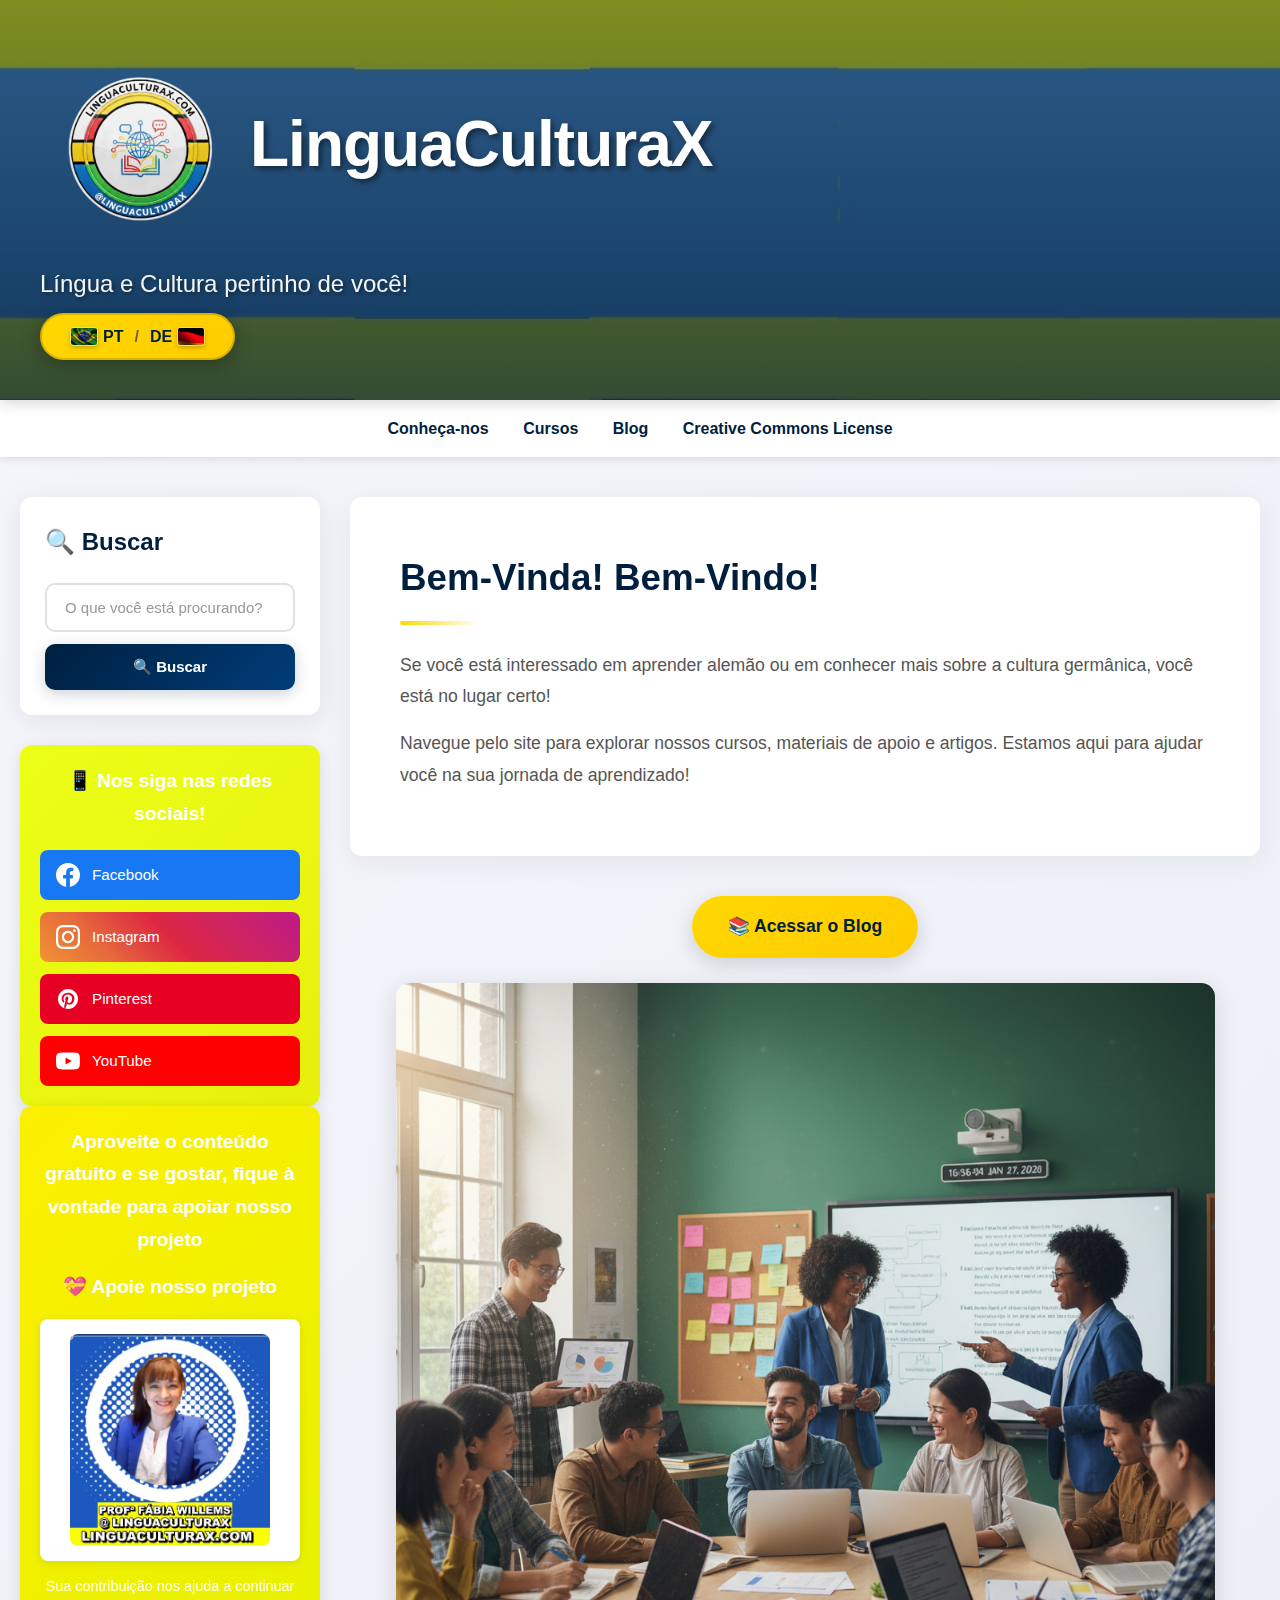
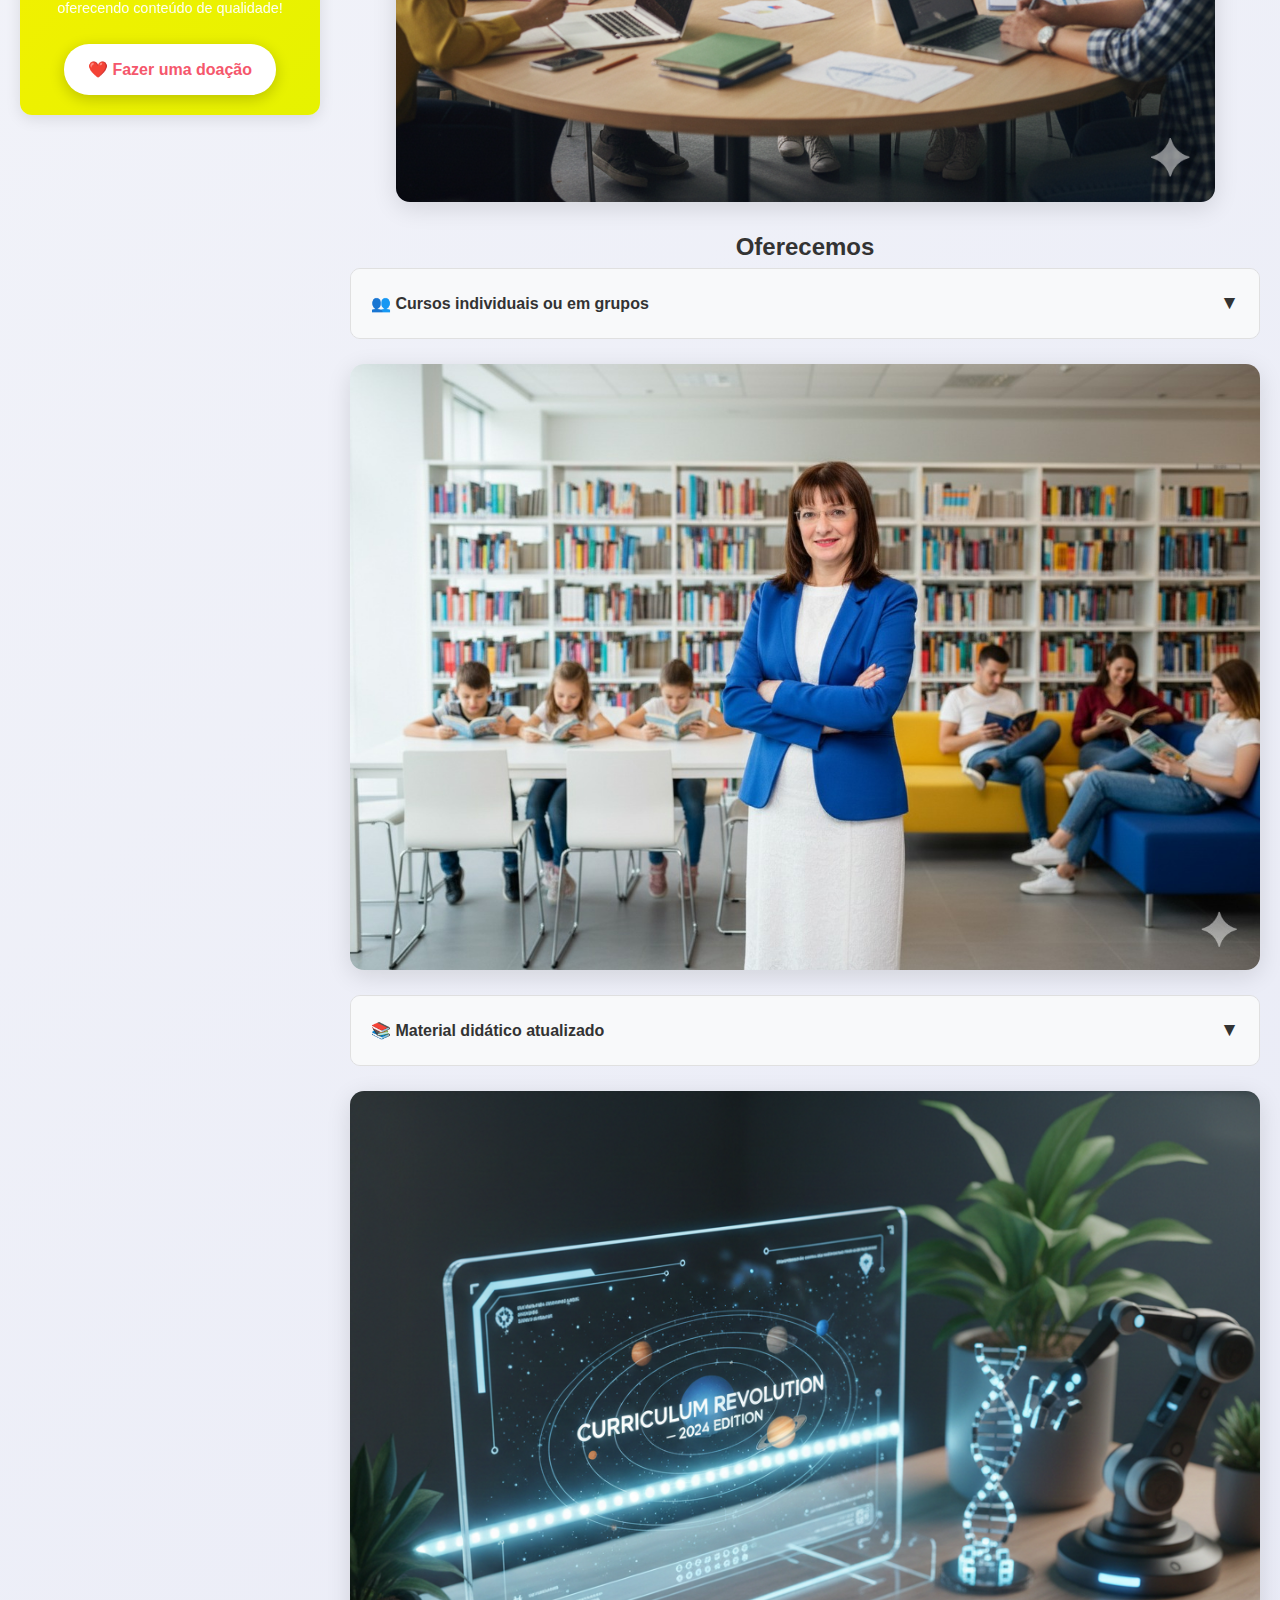
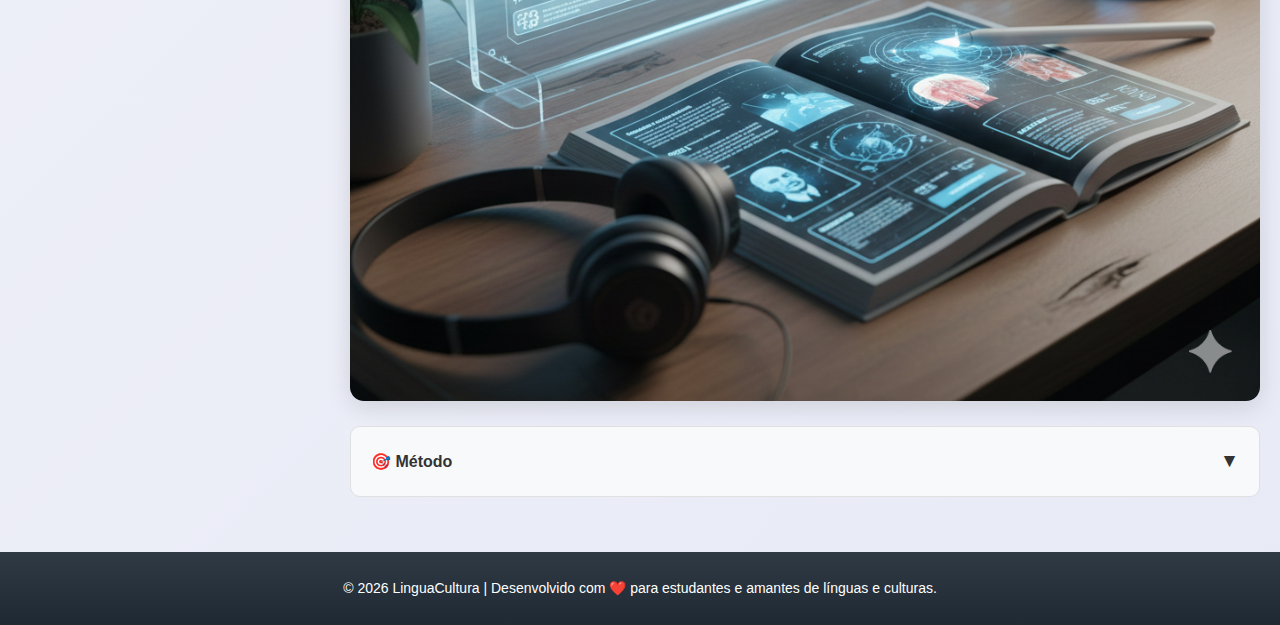
<file: index.html>
<!doctype html>
<html lang="pt-BR">
  <head>
    <meta charset="UTF-8" />
    <meta name="viewport" content="width=device-width, initial-scale=1.0" />
    <title>LinguaculturaX</title>
    <link rel="icon" href="imagens/logoslinguacultarax.ico" sizes="any" />
    <link
      rel="icon"
      href="imagens/logoslinguacultarax.ico"
      type="image/svg+xml"
    />
    <link rel="apple-touch-icon" href="imagens/logoslinguacultarax.png" />

    <link rel="stylesheet" href="style.css" />
  </head>
  <body>
    <header class="header-cover">
      <!-- Imagem de capa de fundo -->
      <img
        src="imagens/capapes.jpeg"
        alt="Pessoas aprendendo"
        class="cover-bg-image"
      />

      <!-- Overlay escuro -->
      <div class="cover-overlay"></div>

      <!-- Conteúdo do header -->
      <div class="header-content">
        <div class="header-info">
          <h1>
            <img
              src="imagens/logoslinguacultarax.png"
              alt="logo"
              style="
                width: 200px;
                height: 200px;
                vertical-align: middle;
                margin-right: 10px;
                border-radius: 100%;
              "
            />LinguaCulturaX
          </h1>
          <p>Língua e Cultura pertinho de você!</p>
        </div>

        <div class="header-buttons">
          <button class="language-toggle" onclick="toggleLanguage()">
            <div class="flag-container">
              <img
                id="flag-br"
                src="imagens/bandeira-brasil.gif"
                alt="Brasil"
                class="flag-icon"
              />
              <span id="emoji-br" class="flag-emoji">🇧🇷</span>
              <span>PT</span>
            </div>
            <span class="separator">/</span>
            <div class="flag-container">
              <span>DE</span>
              <img
                id="flag-de"
                src="imagens/bandeira-alemanha.gif"
                alt="Alemanha"
                class="flag-icon"
              />
              <span id="emoji-de" class="flag-emoji">🇩🇪</span>
            </div>
          </button>
        </div>
      </div>
    </header>

    <nav>
      <a href="perfil/perfil.html">Conheça-nos</a>
      <a href="alemao-para-lusofonos.html">Cursos</a>
      <a href="meublog/index1.html">Blog</a>
      <a href="licenca-creative-commons.html">Creative Commons License</a>
    </nav>

    <div class="content-wrapper">
      <!-- SIDEBAR DE BUSCA À ESQUERDA -->
      <aside class="sidebar-search">
        <div class="sidebar-sticky-container">
          <div class="search-sticky">
            <h3>🔍 Buscar</h3>
            <div class="search-box-container">
              <input
                type="text"
                id="searchInput"
                class="search-input"
                placeholder="O que você está procurando?"
              />
              <button
                id="searchButton"
                class="search-btn"
                onclick="performSearch()"
              >
                🔍 Buscar
              </button>
            </div>
            <div id="searchResults" class="search-results-sidebar"></div>
          </div>

          <div class="redes">
            <h3>📱 Nos siga nas redes sociais!</h3>
            <div class="social-links">
              <a
                href="https://www.facebook.com/linguaculturax/"
                target="_blank"
                class="social-btn facebook"
              >
                <svg
                  width="24"
                  height="24"
                  viewBox="0 0 24 24"
                  fill="currentColor"
                >
                  <path
                    d="M24 12.073c0-6.627-5.373-12-12-12s-12 5.373-12 12c0 5.99 4.388 10.954 10.125 11.854v-8.385H7.078v-3.47h3.047V9.43c0-3.007 1.792-4.669 4.533-4.669 1.312 0 2.686.235 2.686.235v2.953H15.83c-1.491 0-1.956.925-1.956 1.874v2.25h3.328l-.532 3.47h-2.796v8.385C19.612 23.027 24 18.062 24 12.073z"
                  />
                </svg>
                Facebook
              </a>

              <a
                href="https://www.instagram.com/linguaculturax/"
                target="_blank"
                class="social-btn instagram"
              >
                <svg
                  width="24"
                  height="24"
                  viewBox="0 0 24 24"
                  fill="currentColor"
                >
                  <path
                    d="M12 2.163c3.204 0 3.584.012 4.85.07 3.252.148 4.771 1.691 4.919 4.919.058 1.265.069 1.645.069 4.849 0 3.205-.012 3.584-.069 4.849-.149 3.225-1.664 4.771-4.919 4.919-1.266.058-1.644.07-4.85.07-3.204 0-3.584-.012-4.849-.07-3.26-.149-4.771-1.699-4.919-4.92-.058-1.265-.07-1.644-.07-4.849 0-3.204.013-3.583.07-4.849.149-3.227 1.664-4.771 4.919-4.919 1.266-.057 1.645-.069 4.849-.069zm0-2.163c-3.259 0-3.667.014-4.947.072-4.358.2-6.78 2.618-6.98 6.98-.059 1.281-.073 1.689-.073 4.948 0 3.259.014 3.668.072 4.948.2 4.358 2.618 6.78 6.98 6.98 1.281.058 1.689.072 4.948.072 3.259 0 3.668-.014 4.948-.072 4.354-.2 6.782-2.618 6.979-6.98.059-1.28.073-1.689.073-4.948 0-3.259-.014-3.667-.072-4.947-.196-4.354-2.617-6.78-6.979-6.98-1.281-.059-1.69-.073-4.949-.073zm0 5.838c-3.403 0-6.162 2.759-6.162 6.162s2.759 6.163 6.162 6.163 6.162-2.759 6.162-6.163c0-3.403-2.759-6.162-6.162-6.162zm0 10.162c-2.209 0-4-1.79-4-4 0-2.209 1.791-4 4-4s4 1.791 4 4c0 2.21-1.791 4-4 4zm6.406-11.845c-.796 0-1.441.645-1.441 1.44s.645 1.44 1.441 1.44c.795 0 1.439-.645 1.439-1.44s-.644-1.44-1.439-1.44z"
                  />
                </svg>
                Instagram
              </a>

              <a
                href="https://www.pinterest.com/linguaculturax/"
                target="_blank"
                class="social-btn pinterest"
              >
                <svg
                  width="24"
                  height="24"
                  viewBox="0 0 24 24"
                  fill="currentColor"
                  xmlns="http://www.w3.org/2000/svg"
                >
                  <path
                    d="M12 2C6.477 2 2 6.477 2 12c0 4.237 2.64 7.853 6.366 9.313-.088-.79-.167-2.005.035-2.867.183-.785 1.176-4.996 1.176-4.996s-.3-.6-.3-1.486c0-1.392.807-2.432 1.812-2.432.855 0 1.268.642 1.268 1.41 0 .86-.548 2.145-.83 3.335-.236.996.5 1.808 1.48 1.808 1.776 0 3.14-1.872 3.14-4.574 0-2.39-1.718-4.062-4.17-4.062-2.84 0-4.508 2.13-4.508 4.33 0 .858.33 1.778.743 2.278a.3.3 0 0 1 .07.287c-.077.315-.25.995-.283 1.135-.044.184-.145.224-.335.135-1.252-.582-2.034-2.41-2.034-3.876 0-3.156 2.293-6.054 6.61-6.054 3.47 0 6.166 2.472 6.166 5.78 0 3.447-2.17 6.22-5.183 6.22-1.012 0-1.964-.525-2.288-1.145l-.622 2.37c-.225.868-.834 1.958-1.243 2.624.938.29 1.93.447 2.964.447 5.523 0 10-4.477 10-10S17.523 2 12 2z"
                  />
                </svg>
                Pinterest
              </a>

              <a
                href="https://www.youtube.com/@linguaculturax"
                target="_blank"
                class="social-btn youtube"
              >
                <svg
                  width="24"
                  height="24"
                  viewBox="0 0 24 24"
                  fill="currentColor"
                >
                  <path
                    d="M23.498 6.186a3.016 3.016 0 0 0-2.122-2.136C19.505 3.545 12 3.545 12 3.545s-7.505 0-9.377.505A3.017 3.017 0 0 0 .502 6.186C0 8.07 0 12 0 12s0 3.93.502 5.814a3.016 3.016 0 0 0 2.122 2.136c1.871.505 9.376.505 9.376.505s7.505 0 9.377-.505a3.015 3.015 0 0 0 2.122-2.136C24 15.93 24 12 24 12s0-3.93-.502-5.814zM9.545 15.568V8.432L15.818 12l-6.273 3.568z"
                  />
                </svg>
                YouTube
              </a>
            </div>
          </div>

          <div class="doacoes">
            <h3>
              Aproveite o conteúdo gratuito e se gostar, fique à vontade para
              apoiar nosso projeto
            </h3>
            <h3>💝 Apoie nosso projeto</h3>
            <div class="donation-image">
              <img src="imagens/donation1.jpeg" alt="QR Code para doação" />
            </div>
            <p>
              Sua contribuição nos ajuda a continuar oferecendo conteúdo de
              qualidade!
            </p>
            <a
              href="pagina-de-doacoes.html"
              class="donation-btn"
              target="_blank"
            >
              ❤️ Fazer uma doação
            </a>
          </div>
        </div>
      </aside>

      <!-- CONTEÚDO PRINCIPAL -->
      <main class="main-content">
        <section id="boasvindas">
          <h2>Bem-Vinda! Bem-Vindo!</h2>
          <p>
            Se você está interessado em aprender alemão ou em conhecer mais
            sobre a cultura germânica, você está no lugar certo!
          </p>
          <p>
            Navegue pelo site para explorar nossos cursos, materiais de apoio e
            artigos. Estamos aqui para ajudar você na sua jornada de
            aprendizado!
          </p>
        </section>

        <div class="cta-blog">
  <a href="meublog/index1.html" class="btn-blog">
    📚 Acessar o Blog
  </a>
</div>

        <img src="imagens/peoplelear.png" alt=""> 

          <div class="metodo">
            <h2>Oferecemos</h2>
            <ul class="expandable-list">
              <li class="expandable-item">
                <div class="expandable-header" onclick="toggleExpand(this)">
                  <span>👥 Cursos individuais ou em grupos</span>
                  <span class="expandable-icon">▼</span>
                </div>
                <div class="expandable-content">
                  <p>
                    Oferecemos flexibilidade total no formato de aprendizado.
                    Nossos cursos individuais proporcionam atenção
                    personalizada, permitindo que você avance no seu próprio
                    ritmo e foque nas suas necessidades específicas. Já os
                    cursos em grupo promovem interação social, troca de
                    experiências e prática conversacional com outros estudantes,
                    criando um ambiente dinâmico e motivador para o aprendizado.
                  </p>
                </div>
              </li>
               <img
              src="imagens/perfilfabiawillems.jpeg"
              alt="O que oferecemos"
              class="metodo-img"
             />
              <li class="expandable-item">
                <div class="expandable-header" onclick="toggleExpand(this)">
                  <span>📚 Material didático atualizado</span>
                  <span class="expandable-icon">▼</span>
                </div>
                <div class="expandable-content">
                  <p>
                    Trabalhamos com materiais didáticos modernos e
                    constantemente atualizados, que refletem o alemão
                    contemporâneo e as situações reais de comunicação. Nossos
                    recursos incluem livros-texto de editoras renomadas,
                    materiais audiovisuais autênticos, plataformas digitais
                    interativas e conteúdos culturais atuais, garantindo que
                    você aprenda um alemão relevante e aplicável ao mundo de
                    hoje.
                  </p>
                </div>
              </li>
              <img src="imagens/materialdidatico.png" alt="" srcset="">
              <li class="expandable-item">
                <div class="expandable-header" onclick="toggleExpand(this)">
                  <span>🎯 Método</span>
                  <span class="expandable-icon">▼</span>
                </div>
                <div class="expandable-content">
                  <p>
                    Nossa metodologia combina abordagens comunicativas e
                    práticas, focando no uso real do idioma desde as primeiras
                    aulas. Integramos as quatro habilidades linguísticas (falar,
                    ouvir, ler e escrever) de forma equilibrada, utilizando
                    técnicas modernas de ensino que promovem a autonomia do
                    aluno. Incorporamos também elementos culturais e situações
                    cotidianas para tornar o aprendizado mais significativo e
                    efetivo.
                  </p>
                </div>
              </li>
            </ul>
          </div>
        </section>
      </main>
    </div>

    <footer class="site-footer">
      <div class="footer-inner">
        © 2026 LinguaCultura | Desenvolvido com ❤️ para estudantes e amantes de
        línguas e culturas.
      </div>
    </footer>

    <script src="script.js"></script>
  </body>
</html>
</file>
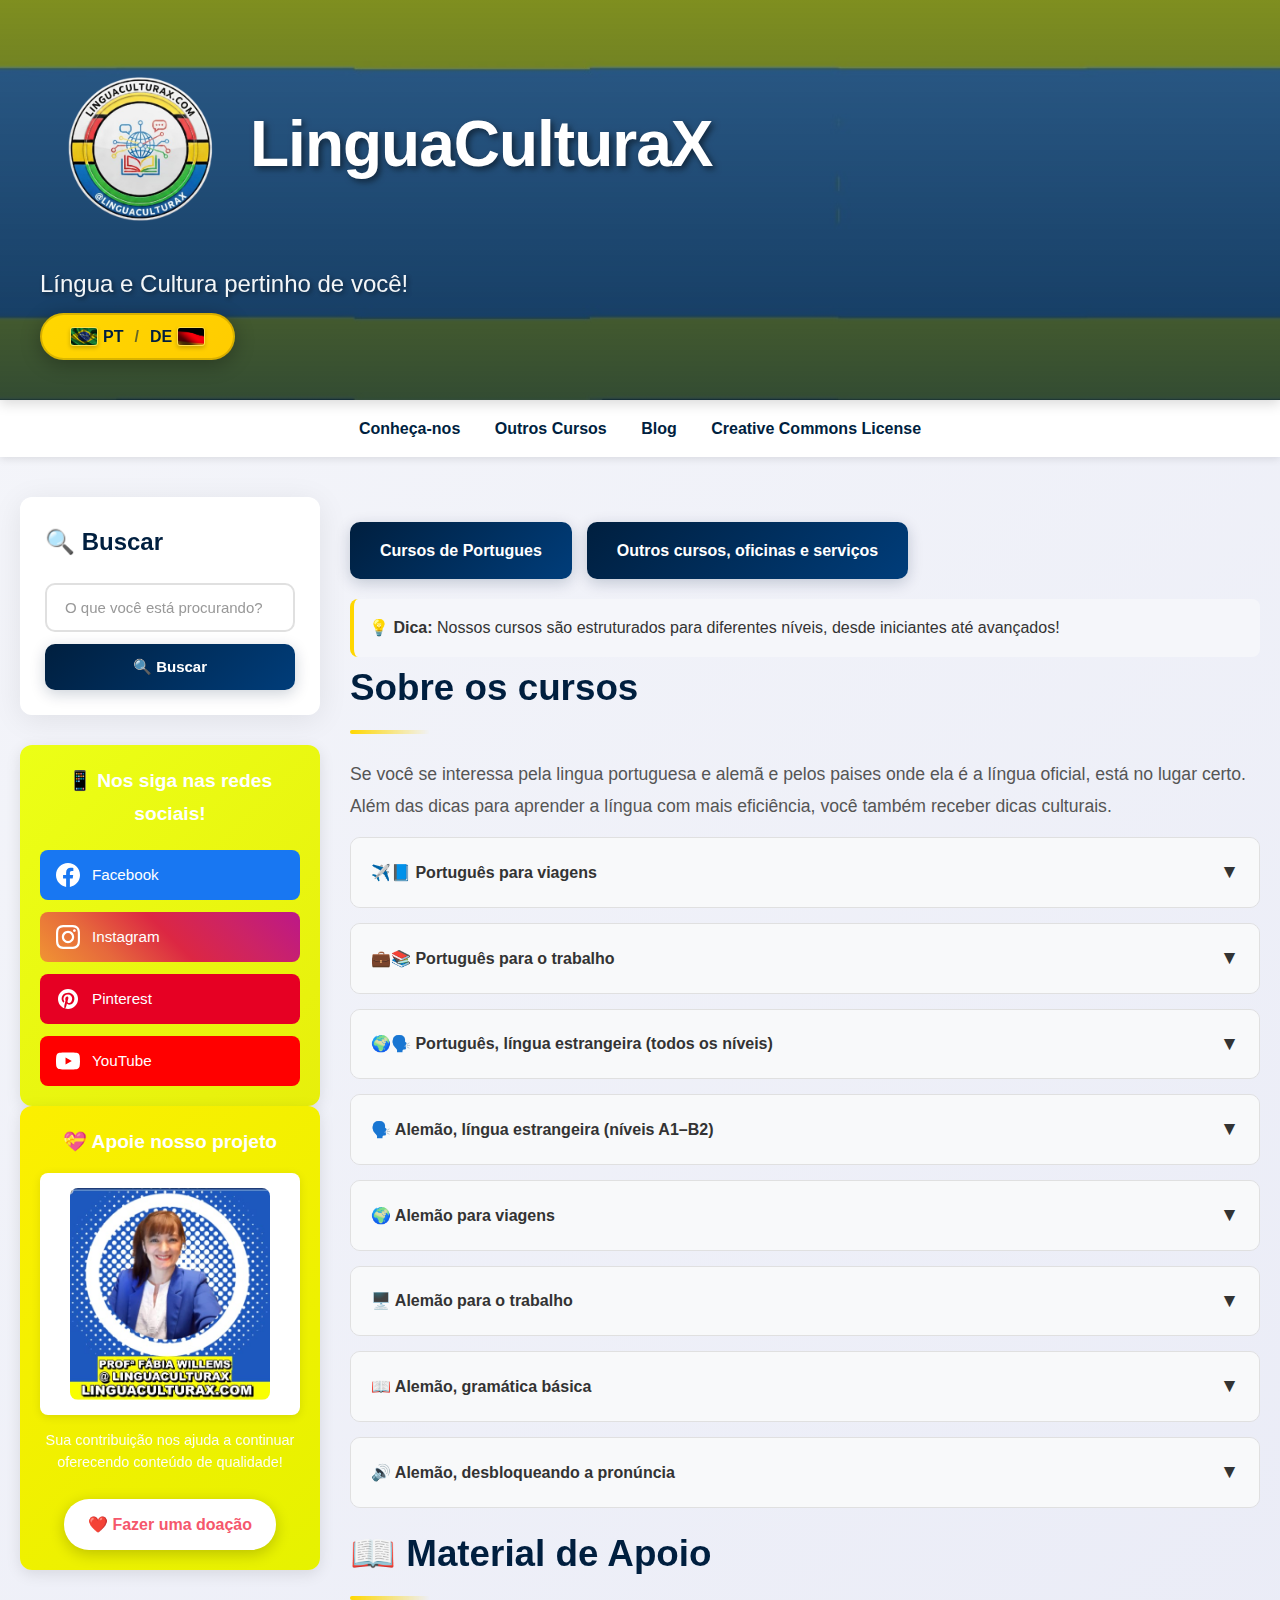
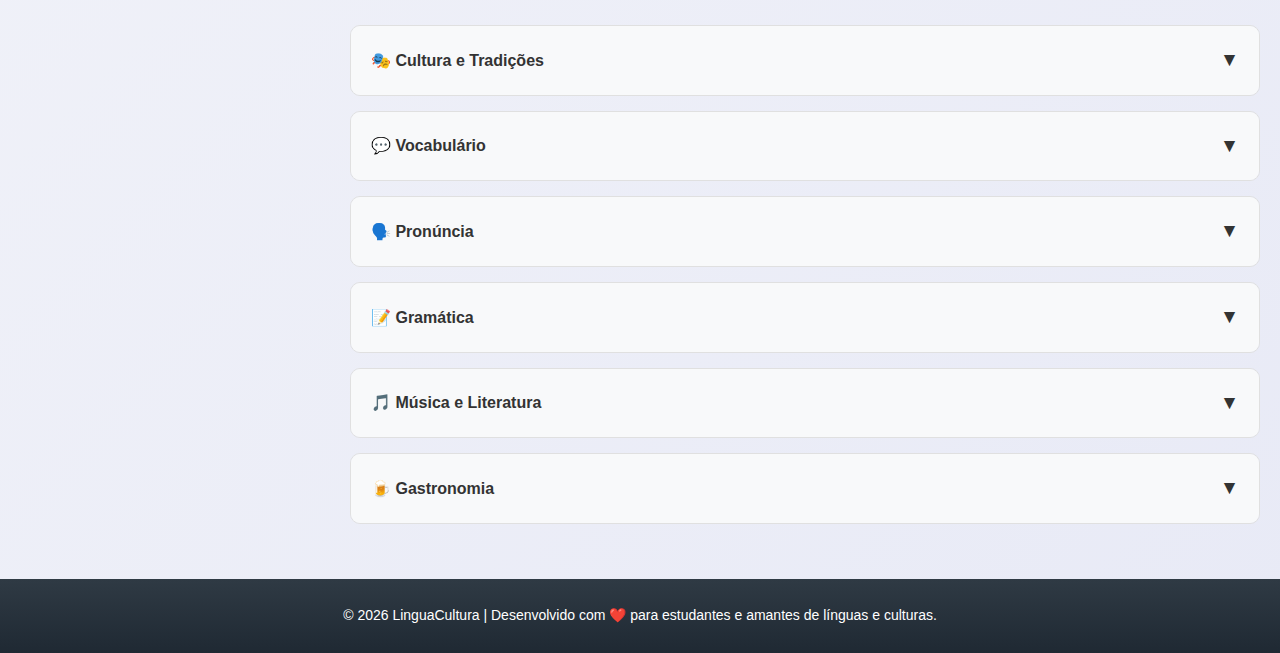
<file: alemao-para-lusofonos.html>
<!doctype html>
<html lang="pt-BR">
  <head>
    <meta charset="UTF-8" />
    <meta name="viewport" content="width=device-width, initial-scale=1.0" />
    <title>LinguaculturaX</title>
    <link rel="icon" href="imagens/logoslinguacultarax.ico" sizes="any">
    <link rel="icon" href="imagens/logoslinguacultarax.ico" type="image/svg+xml">
    <link rel="apple-touch-icon" href="imagens/logoslinguacultarax.png">
    <link rel="stylesheet" href="style.css" />
  </head>
  <body>
    <header class="header-cover">
      <!-- Imagem de capa de fundo -->
      <img
        src="imagens/capapes.jpeg"
        alt="Pessoas aprendendo"
        class="cover-bg-image"
      />

      <!-- Overlay escuro -->
      <div class="cover-overlay"></div>

      <!-- Conteúdo do header -->
      <div class="header-content">
        <div class="header-info">
          <h1>
            <img
              src="imagens/logoslinguacultarax.png"
              alt="logo"
              style="
                width: 200px;
                height: 200px;
                vertical-align: middle;
                margin-right: 10px;
                border-radius: 100%;
              "
            />LinguaCulturaX
          </h1>
          <p>Língua e Cultura pertinho de você!</p>
        </div>

        <div class="header-buttons">
          <button class="language-toggle" onclick="toggleLanguage()">
            <div class="flag-container">
              <img
                id="flag-br"
                src="imagens/bandeira-brasil.gif"
                alt="Brasil"
                class="flag-icon"
              />
              <span id="emoji-br" class="flag-emoji">🇧🇷</span>
              <span>PT</span>
            </div>
            <span class="separator">/</span>
            <div class="flag-container">
              <span>DE</span>
              <img
                id="flag-de"
                src="imagens/bandeira-alemanha.gif"
                alt="Alemanha"
                class="flag-icon"
              />
              <span id="emoji-de" class="flag-emoji">🇩🇪</span>
            </div>
          </button>
        </div>
      </div>
    </header>

    <nav>
      <a href="perfil/perfil.html">Conheça-nos</a>
      <a href="outroscursos.html">Outros Cursos</a>
      <a href="meublog/index1.html">Blog</a>
      <a href="licenca-creative-commons.html">Creative Commons License</a>
    </nav>

    <div class="content-wrapper">
      <!-- SIDEBAR DE BUSCA À ESQUERDA -->
      <aside class="sidebar-search">
        <div class="sidebar-sticky-container">
          <div class="search-sticky">
            <h3>🔍 Buscar</h3>
            <div class="search-box-container">
              <input
                type="text"
                id="searchInput"
                class="search-input"
                placeholder="O que você está procurando?"
              />
              <button
                id="searchButton"
                class="search-btn"
                onclick="performSearch()"
              >
                🔍 Buscar
              </button>
            </div>
            <div id="searchResults" class="search-results-sidebar"></div>
          </div>

          <div class="redes">
            <h3>📱 Nos siga nas redes sociais!</h3>
             <div class="social-links">
              <a
                href="https://www.facebook.com/linguaculturax/"
                target="_blank"
                class="social-btn facebook"
              >
                <svg
                  width="24"
                  height="24"
                  viewBox="0 0 24 24"
                  fill="currentColor"
                >
                  <path
                    d="M24 12.073c0-6.627-5.373-12-12-12s-12 5.373-12 12c0 5.99 4.388 10.954 10.125 11.854v-8.385H7.078v-3.47h3.047V9.43c0-3.007 1.792-4.669 4.533-4.669 1.312 0 2.686.235 2.686.235v2.953H15.83c-1.491 0-1.956.925-1.956 1.874v2.25h3.328l-.532 3.47h-2.796v8.385C19.612 23.027 24 18.062 24 12.073z"
                  />
                </svg>
                Facebook
              </a>

              <a
                href="https://www.instagram.com/linguaculturax/"
                target="_blank"
                class="social-btn instagram"
              >
                <svg
                  width="24"
                  height="24"
                  viewBox="0 0 24 24"
                  fill="currentColor"
                >
                  <path
                    d="M12 2.163c3.204 0 3.584.012 4.85.07 3.252.148 4.771 1.691 4.919 4.919.058 1.265.069 1.645.069 4.849 0 3.205-.012 3.584-.069 4.849-.149 3.225-1.664 4.771-4.919 4.919-1.266.058-1.644.07-4.85.07-3.204 0-3.584-.012-4.849-.07-3.26-.149-4.771-1.699-4.919-4.92-.058-1.265-.07-1.644-.07-4.849 0-3.204.013-3.583.07-4.849.149-3.227 1.664-4.771 4.919-4.919 1.266-.057 1.645-.069 4.849-.069zm0-2.163c-3.259 0-3.667.014-4.947.072-4.358.2-6.78 2.618-6.98 6.98-.059 1.281-.073 1.689-.073 4.948 0 3.259.014 3.668.072 4.948.2 4.358 2.618 6.78 6.98 6.98 1.281.058 1.689.072 4.948.072 3.259 0 3.668-.014 4.948-.072 4.354-.2 6.782-2.618 6.979-6.98.059-1.28.073-1.689.073-4.948 0-3.259-.014-3.667-.072-4.947-.196-4.354-2.617-6.78-6.979-6.98-1.281-.059-1.69-.073-4.949-.073zm0 5.838c-3.403 0-6.162 2.759-6.162 6.162s2.759 6.163 6.162 6.163 6.162-2.759 6.162-6.163c0-3.403-2.759-6.162-6.162-6.162zm0 10.162c-2.209 0-4-1.79-4-4 0-2.209 1.791-4 4-4s4 1.791 4 4c0 2.21-1.791 4-4 4zm6.406-11.845c-.796 0-1.441.645-1.441 1.44s.645 1.44 1.441 1.44c.795 0 1.439-.645 1.439-1.44s-.644-1.44-1.439-1.44z"
                  />
                </svg>
                Instagram
              </a>

              <a
                href="https://www.pinterest.com/linguaculturax/"
                target="_blank"
                class="social-btn pinterest"
              >
                <svg
                  width="24"
                  height="24"
                  viewBox="0 0 24 24"
                  fill="currentColor"
                  xmlns="http://www.w3.org/2000/svg"
                >
                  <path
                    d="M12 2C6.477 2 2 6.477 2 12c0 4.237 2.64 7.853 6.366 9.313-.088-.79-.167-2.005.035-2.867.183-.785 1.176-4.996 1.176-4.996s-.3-.6-.3-1.486c0-1.392.807-2.432 1.812-2.432.855 0 1.268.642 1.268 1.41 0 .86-.548 2.145-.83 3.335-.236.996.5 1.808 1.48 1.808 1.776 0 3.14-1.872 3.14-4.574 0-2.39-1.718-4.062-4.17-4.062-2.84 0-4.508 2.13-4.508 4.33 0 .858.33 1.778.743 2.278a.3.3 0 0 1 .07.287c-.077.315-.25.995-.283 1.135-.044.184-.145.224-.335.135-1.252-.582-2.034-2.41-2.034-3.876 0-3.156 2.293-6.054 6.61-6.054 3.47 0 6.166 2.472 6.166 5.78 0 3.447-2.17 6.22-5.183 6.22-1.012 0-1.964-.525-2.288-1.145l-.622 2.37c-.225.868-.834 1.958-1.243 2.624.938.29 1.93.447 2.964.447 5.523 0 10-4.477 10-10S17.523 2 12 2z"
                  />
                </svg>
                Pinterest
              </a>

              <a
                href="https://www.youtube.com/@linguaculturax"
                target="_blank"
                class="social-btn youtube"
              >
                <svg
                  width="24"
                  height="24"
                  viewBox="0 0 24 24"
                  fill="currentColor"
                >
                  <path
                    d="M23.498 6.186a3.016 3.016 0 0 0-2.122-2.136C19.505 3.545 12 3.545 12 3.545s-7.505 0-9.377.505A3.017 3.017 0 0 0 .502 6.186C0 8.07 0 12 0 12s0 3.93.502 5.814a3.016 3.016 0 0 0 2.122 2.136c1.871.505 9.376.505 9.376.505s7.505 0 9.377-.505a3.015 3.015 0 0 0 2.122-2.136C24 15.93 24 12 24 12s0-3.93-.502-5.814zM9.545 15.568V8.432L15.818 12l-6.273 3.568z"
                  />
                </svg>
                YouTube
              </a>
            </div>
          </div>


          <div class="doacoes">
            <h3>💝 Apoie nosso projeto</h3>
            <div class="donation-image">
              <img src="imagens/donation1.jpeg" alt="QR Code para doação" />
            </div>
            <p>
              Sua contribuição nos ajuda a continuar oferecendo conteúdo de
              qualidade!
            </p>
            <a
              href="pagina-de-doacoes.html"
              class="donation-btn"
              target="_blank"
            >
              ❤️ Fazer uma doação
            </a>
          </div>
        </div>
      </aside>
    
    
      <main>
     <div class="botoes-cursos">
            <a href="alemao-para-lusofonos.html" class="btn-curso"
              >Cursos de Portugues</a
            >
            <a href="outroscursos.html" class="btn-curso">Outros cursos, oficinas e serviços</a>
          </div>

          <p class="dica-box">
            <strong>💡 Dica:</strong> Nossos cursos são estruturados para
            diferentes níveis, desde iniciantes até avançados!
          </p>    

       
<section id="conteudo">
  <h2>Sobre os cursos</h2>

          <p>
          Se você se interessa pela lingua portuguesa e alemã e pelos paises
          onde ela é a língua oficial, está no lugar certo. Além das dicas para
          aprender a língua com mais eficiência, você também receber dicas
          culturais.
        </p>

  <ul class="expandable-list">

    <li class="expandable-item">
      <div class="expandable-header" onclick="toggleExpand(this)">
        <span>✈️📘 Português para viagens</span>
        <span class="expandable-icon">▼</span>
      </div>
      <div class="expandable-content">
        <p>
          Curso focado em situações práticas de viagem, turismo e comunicação
          básica em países lusófonos.
        </p>
      </div>
    </li>

    <li class="expandable-item">
      <div class="expandable-header" onclick="toggleExpand(this)">
        <span>💼📚 Português para o trabalho</span>
        <span class="expandable-icon">▼</span>
      </div>
      <div class="expandable-content">
        <p>
          Português aplicado ao ambiente profissional, com foco em escrita,
          vocabulário técnico e comunicação formal.
        </p>
      </div>
    </li>

    <li class="expandable-item">
      <div class="expandable-header" onclick="toggleExpand(this)">
        <span>🌍🗣️ Português, língua estrangeira (todos os níveis)</span>
        <span class="expandable-icon">▼</span>
      </div>
      <div class="expandable-content">
        <p>
          Curso completo de Português como língua estrangeira, do iniciante ao
          avançado, integrando cultura e comunicação.
        </p>
      </div>
    </li>

    <li class="expandable-item">
      <div class="expandable-header" onclick="toggleExpand(this)">
        <span>🗣️ Alemão, língua estrangeira (níveis A1–B2)</span>
        <span class="expandable-icon">▼</span>
      </div>
      <div class="expandable-content">
        <p>
          Curso estruturado de alemão como língua estrangeira, do nível A1 ao
          B2, com foco em uso real do idioma.
        </p>
      </div>
    </li>

    <li class="expandable-item">
      <div class="expandable-header" onclick="toggleExpand(this)">
        <span>🌍 Alemão para viagens</span>
        <span class="expandable-icon">▼</span>
      </div>
      <div class="expandable-content">
        <p>
          Alemão essencial para viagens, intercâmbio e situações cotidianas em
          países de língua alemã.
        </p>
      </div>
    </li>

    <li class="expandable-item">
      <div class="expandable-header" onclick="toggleExpand(this)">
        <span>🖥️ Alemão para o trabalho</span>
        <span class="expandable-icon">▼</span>
      </div>
      <div class="expandable-content">
        <p>
          Vocabulário e comunicação em alemão voltados ao ambiente corporativo e
          profissional.
        </p>
      </div>
    </li>

    <li class="expandable-item">
      <div class="expandable-header" onclick="toggleExpand(this)">
        <span>📖 Alemão, gramática básica</span>
        <span class="expandable-icon">▼</span>
      </div>
      <div class="expandable-content">
        <p>
          Introdução clara e objetiva à gramática alemã, ideal para iniciantes
          e revisão de base.
        </p>
      </div>
    </li>

    <li class="expandable-item">
      <div class="expandable-header" onclick="toggleExpand(this)">
        <span>🔊 Alemão, desbloqueando a pronúncia</span>
        <span class="expandable-icon">▼</span>
      </div>
      <div class="expandable-content">
        <p>
          Treinamento focado nos sons do alemão, entonação e confiança na fala.
        </p>
      </div>
    </li>

  </ul>
</section>

      
<div class="cta-inscricao">

          
        </div>
      </section>
      <section id="conteudo">
          <h2>📖 Material de Apoio</h2>
          <ul class="expandable-list">
            <li class="expandable-item">
              <div class="expandable-header" onclick="toggleExpand(this)">
                <span>🎭 Cultura e Tradições</span>
                <span class="expandable-icon">▼</span>
              </div>
              <div class="expandable-content">
                <p>
                  Explore a riqueza da cultura germânica através de materiais
                  sobre festivais tradicionais como Oktoberfest e mercados de
                  Natal, costumes regionais, história e sociedade dos países de
                  língua alemã. Compreender a cultura é fundamental para dominar
                  verdadeiramente o idioma e se comunicar de forma autêntica.
                </p>
              </div>
            </li>
            <li class="expandable-item">
              <div class="expandable-header" onclick="toggleExpand(this)">
                <span>💬 Vocabulário</span>
                <span class="expandable-icon">▼</span>
              </div>
              <div class="expandable-content">
                <p>
                  Amplie seu repertório lexical com listas temáticas, expressões
                  idiomáticas, vocabulário específico para diferentes contextos
                  profissionais e do dia a dia. Nossos materiais incluem
                  exercícios práticos, flashcards e atividades interativas para
                  facilitar a memorização e o uso adequado das palavras em
                  situações reais de comunicação.
                </p>
              </div>
            </li>
            <li class="expandable-item">
              <div class="expandable-header" onclick="toggleExpand(this)">
                <span>🗣️ Pronúncia</span>
                <span class="expandable-icon">▼</span>
              </div>
              <div class="expandable-content">
                <p>
                  Aperfeiçoe sua pronúncia com guias fonéticos, exercícios de
                  sons específicos do alemão (como ä, ö, ü, ch), áudios de
                  falantes nativos e técnicas para melhorar a entonação e o
                  ritmo da fala. Uma boa pronúncia é essencial para ser
                  compreendido e ganhar confiança na comunicação oral.
                </p>
              </div>
            </li>
            <li class="expandable-item">
              <div class="expandable-header" onclick="toggleExpand(this)">
                <span>📝 Gramática</span>
                <span class="expandable-icon">▼</span>
              </div>
              <div class="expandable-content">
                <p>
                  Domine as estruturas gramaticais do alemão com explicações
                  claras e objetivas sobre casos (Nominativ, Akkusativ, Dativ,
                  Genitiv), conjugações verbais, ordem das palavras, declinações
                  e muito mais. Nossos materiais apresentam a gramática de forma
                  progressiva e contextualizada, com exemplos práticos e
                  exercícios que facilitam a compreensão e aplicação das regras.
                </p>
              </div>
            </li>
            <li class="expandable-item">
              <div class="expandable-header" onclick="toggleExpand(this)">
                <span>🎵 Música e Literatura</span>
                <span class="expandable-icon">▼</span>
              </div>
              <div class="expandable-content">
                <p>
                  Mergulhe na arte e expressão cultural alemã através de músicas
                  contemporâneas e clássicas, poesias, contos e excertos
                  literários. Estes materiais não apenas enriquecem seu
                  vocabulário e compreensão cultural, mas também tornam o
                  aprendizado mais prazeroso e inspirador, conectando você com a
                  alma do idioma.
                </p>
              </div>
            </li>
            <li class="expandable-item">
              <div class="expandable-header" onclick="toggleExpand(this)">
                <span>🍺 Gastronomia</span>
                <span class="expandable-icon">▼</span>
              </div>
              <div class="expandable-content">
                <p>
                  Descubra a deliciosa culinária alemã com materiais sobre
                  pratos típicos, receitas tradicionais, vocabulário
                  gastronômico e costumes à mesa. Aprenda a pedir comida em
                  restaurantes, entender menus e cardápios, e conheça as
                  especialidades regionais dos países de língua alemã, desde o
                  Schnitzel austríaco até as salsichas bávaras e os doces
                  suíços.
                </p>
              </div>
            </li>
          </ul>
        </section>
      </main>
    </div>
    </main>
    <footer class="site-footer">
      <div class="footer-inner">
        © 2026 LinguaCultura | Desenvolvido com ❤️ para estudantes e amantes de
        línguas e culturas.
      </div>
    </footer>
    <script src="script.js"></script>
  </body>
</html>
</file>
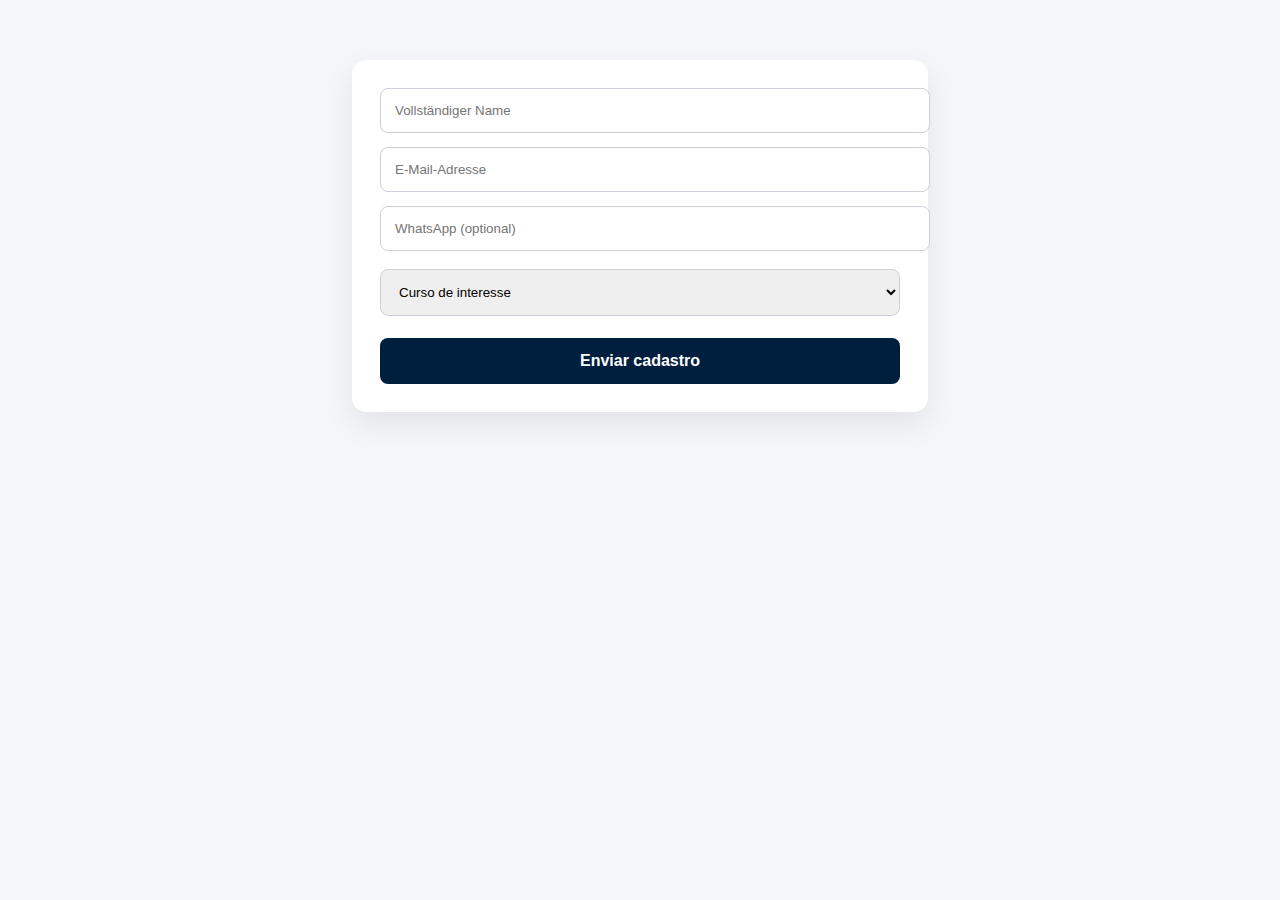
<file: inscricao.html>
<!doctype html>
<html lang="pt-BR">
  <head>
    <meta charset="UTF-8" />
    <title>Formulário de Cadastro</title>
  </head>

  <body style="background: #f5f6fa">
    <form
      action="https://script.google.com/macros/s/AKfycbw9dLxA_rNxCJHLSTh8eQvMamTmsQmNmhWsoUi7-3BarQ7-KnAt2tjVo1aSAi5qRksG/exec"
      method="POST"
      style="
        max-width: 520px;
        margin: 60px auto;
        padding: 28px;
        background: #fff;
        border-radius: 14px;
        box-shadow: 0 12px 32px rgba(0, 0, 0, 0.08);
        font-family: &quot;Segoe UI&quot;, Inter, Arial, sans-serif;
      "
    >
      <input
        name="nome"
        placeholder="Vollständiger Name"
        required
        style="
          width: 100%;
          padding: 14px;
          margin-bottom: 14px;
          border-radius: 8px;
          border: 1px solid #ccd1d9;
        "
      />

      <input
        type="email"
        name="email"
        placeholder="E-Mail-Adresse"
        required
        style="
          width: 100%;
          padding: 14px;
          margin-bottom: 14px;
          border-radius: 8px;
          border: 1px solid #ccd1d9;
        "
      />

      <input
        name="whatsapp"
        placeholder="WhatsApp (optional)"
        style="
          width: 100%;
          padding: 14px;
          margin-bottom: 18px;
          border-radius: 8px;
          border: 1px solid #ccd1d9;
        "
      />

      <select
        name="curso"
        required
        style="
          width: 100%;
          padding: 14px;
          margin-bottom: 22px;
          border-radius: 8px;
          border: 1px solid #ccd1d9;
        "
      >
        <option value="">Curso de interesse</option>
        <option>Alemão para Brasileiros e Portugueses</option>
        <option>Português para Alemães</option>
      </select>

      <button
        type="submit"
        style="
          width: 100%;
          padding: 14px;
          background: #001f3f;
          color: #fff;
          border: none;
          border-radius: 8px;
          font-size: 16px;
          font-weight: 600;
          cursor: pointer;
        "
      >
        Enviar cadastro
      </button>
    </form>
  </body>
</html>
</file>
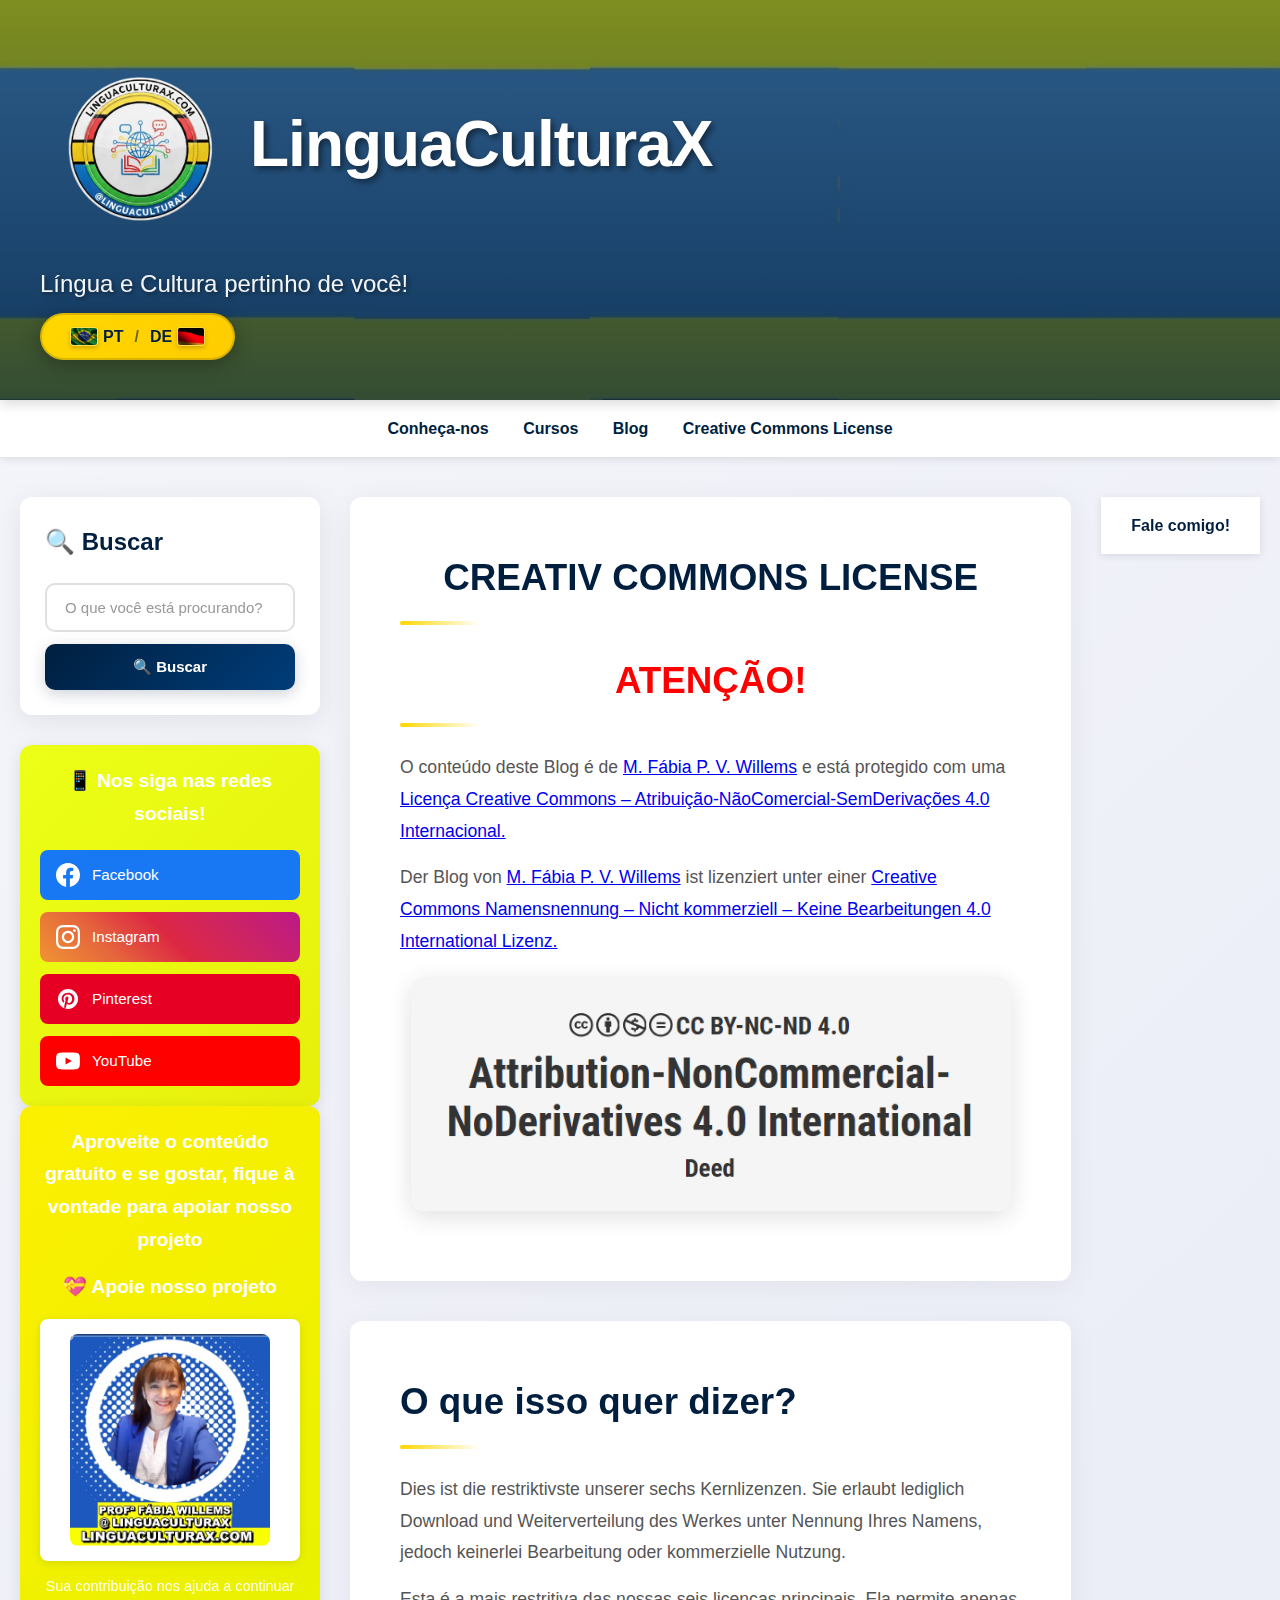
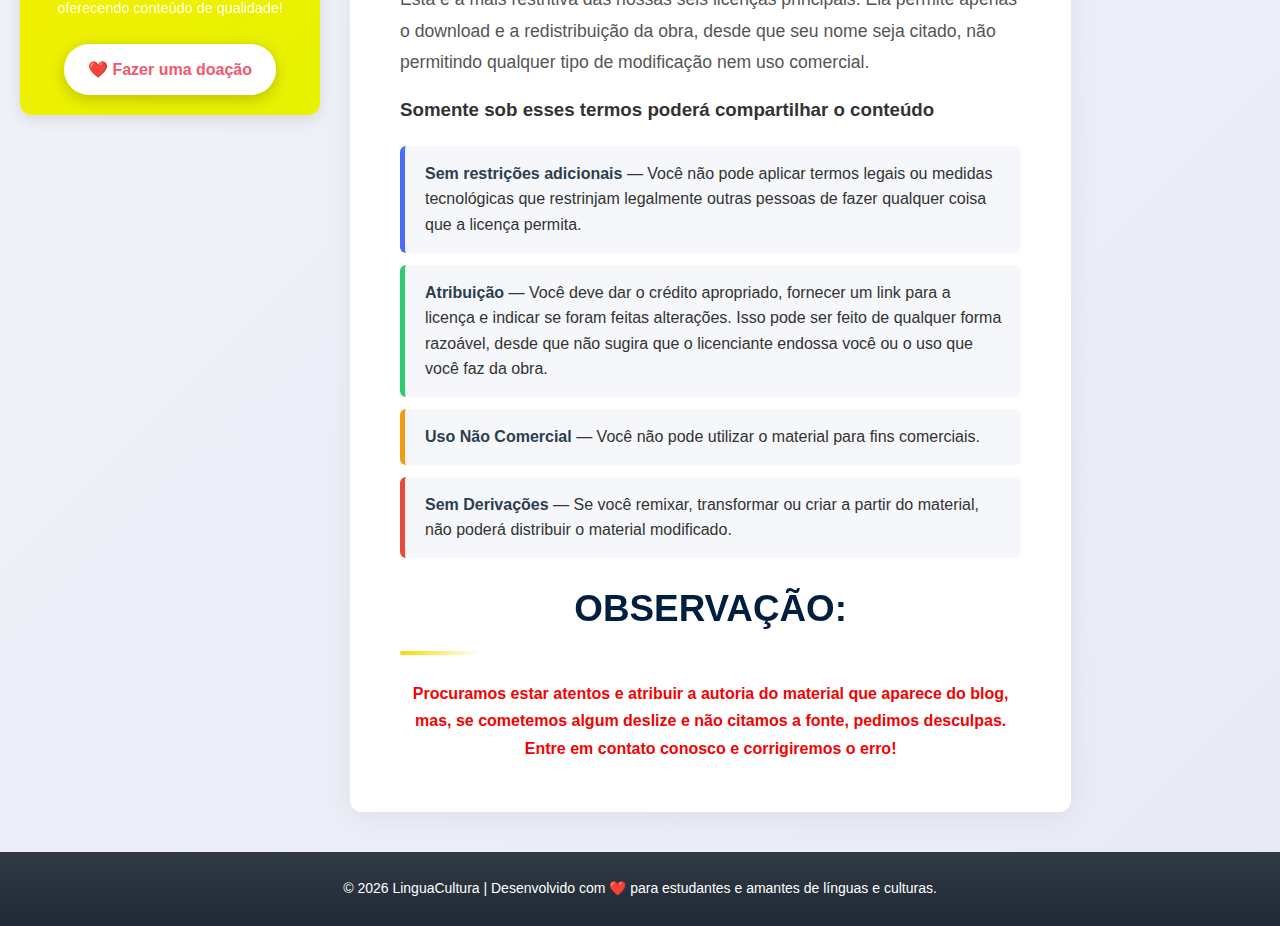
<file: licenca-creative-commons.html>
<!doctype html>
<html lang="pt-BR">
  <head>
    <meta charset="UTF-8" />
    <meta name="viewport" content="width=device-width, initial-scale=1.0" />
    <title>LinguaculturaX</title>
    <link rel="icon" href="imagens/logoslinguacultarax.ico" sizes="any" />
    <link
      rel="icon"
      href="imagens/logoslinguacultarax.ico"
      type="image/svg+xml"
    />
    <link rel="apple-touch-icon" href="imagens/logoslinguacultarax.png" />

    <link rel="stylesheet" href="style.css" />
  </head>
  <body>
    <header class="header-cover">
      <!-- Imagem de capa de fundo -->
      <img
        src="imagens/capapes.jpeg"
        alt="Pessoas aprendendo"
        class="cover-bg-image"
      />

      <!-- Overlay escuro -->
      <div class="cover-overlay"></div>

      <!-- Conteúdo do header -->
      <div class="header-content">
        <div class="header-info">
          <h1>
            <img
              src="imagens/logoslinguacultarax.png"
              alt="logo"
              style="
                width: 200px;
                height: 200px;
                vertical-align: middle;
                margin-right: 10px;
                border-radius: 100%;
              "
            />LinguaCulturaX
          </h1>
          <p>Língua e Cultura pertinho de você!</p>
        </div>

        <div class="header-buttons">
          <button class="language-toggle" onclick="toggleLanguage()">
            <div class="flag-container">
              <img
                id="flag-br"
                src="imagens/bandeira-brasil.gif"
                alt="Brasil"
                class="flag-icon"
              />
              <span id="emoji-br" class="flag-emoji">🇧🇷</span>
              <span>PT</span>
            </div>
            <span class="separator">/</span>
            <div class="flag-container">
              <span>DE</span>
              <img
                id="flag-de"
                src="imagens/bandeira-alemanha.gif"
                alt="Alemanha"
                class="flag-icon"
              />
              <span id="emoji-de" class="flag-emoji">🇩🇪</span>
            </div>
          </button>
        </div>
      </div>
    </header>

    <nav>
      <a href="perfil/perfil.html">Conheça-nos</a>
      <a href="alemao-para-lusofonos.html">Cursos</a>
      <a href="meublog/index1.html">Blog</a>
      <a href="licenca-creative-commons.html">Creative Commons License</a>
    </nav>

    <div class="content-wrapper">
      <!-- SIDEBAR DE BUSCA À ESQUERDA -->
      <aside class="sidebar-search">
        <div class="sidebar-sticky-container">
          <div class="search-sticky">
            <h3>🔍 Buscar</h3>
            <div class="search-box-container">
              <input
                type="text"
                id="searchInput"
                class="search-input"
                placeholder="O que você está procurando?"
              />
              <button
                id="searchButton"
                class="search-btn"
                onclick="performSearch()"
              >
                🔍 Buscar
              </button>
            </div>
            <div id="searchResults" class="search-results-sidebar"></div>
          </div>

          <div class="redes">
            <h3>📱 Nos siga nas redes sociais!</h3>
            <div class="social-links">
              <a
                href="https://www.facebook.com/linguaculturax/"
                target="_blank"
                class="social-btn facebook"
              >
                <svg
                  width="24"
                  height="24"
                  viewBox="0 0 24 24"
                  fill="currentColor"
                >
                  <path
                    d="M24 12.073c0-6.627-5.373-12-12-12s-12 5.373-12 12c0 5.99 4.388 10.954 10.125 11.854v-8.385H7.078v-3.47h3.047V9.43c0-3.007 1.792-4.669 4.533-4.669 1.312 0 2.686.235 2.686.235v2.953H15.83c-1.491 0-1.956.925-1.956 1.874v2.25h3.328l-.532 3.47h-2.796v8.385C19.612 23.027 24 18.062 24 12.073z"
                  />
                </svg>
                Facebook
              </a>

              <a
                href="https://www.instagram.com/linguaculturax/"
                target="_blank"
                class="social-btn instagram"
              >
                <svg
                  width="24"
                  height="24"
                  viewBox="0 0 24 24"
                  fill="currentColor"
                >
                  <path
                    d="M12 2.163c3.204 0 3.584.012 4.85.07 3.252.148 4.771 1.691 4.919 4.919.058 1.265.069 1.645.069 4.849 0 3.205-.012 3.584-.069 4.849-.149 3.225-1.664 4.771-4.919 4.919-1.266.058-1.644.07-4.85.07-3.204 0-3.584-.012-4.849-.07-3.26-.149-4.771-1.699-4.919-4.92-.058-1.265-.07-1.644-.07-4.849 0-3.204.013-3.583.07-4.849.149-3.227 1.664-4.771 4.919-4.919 1.266-.057 1.645-.069 4.849-.069zm0-2.163c-3.259 0-3.667.014-4.947.072-4.358.2-6.78 2.618-6.98 6.98-.059 1.281-.073 1.689-.073 4.948 0 3.259.014 3.668.072 4.948.2 4.358 2.618 6.78 6.98 6.98 1.281.058 1.689.072 4.948.072 3.259 0 3.668-.014 4.948-.072 4.354-.2 6.782-2.618 6.979-6.98.059-1.28.073-1.689.073-4.948 0-3.259-.014-3.667-.072-4.947-.196-4.354-2.617-6.78-6.979-6.98-1.281-.059-1.69-.073-4.949-.073zm0 5.838c-3.403 0-6.162 2.759-6.162 6.162s2.759 6.163 6.162 6.163 6.162-2.759 6.162-6.163c0-3.403-2.759-6.162-6.162-6.162zm0 10.162c-2.209 0-4-1.79-4-4 0-2.209 1.791-4 4-4s4 1.791 4 4c0 2.21-1.791 4-4 4zm6.406-11.845c-.796 0-1.441.645-1.441 1.44s.645 1.44 1.441 1.44c.795 0 1.439-.645 1.439-1.44s-.644-1.44-1.439-1.44z"
                  />
                </svg>
                Instagram
              </a>

              <a
                href="https://www.pinterest.com/linguaculturax/"
                target="_blank"
                class="social-btn pinterest"
              >
                <svg
                  width="24"
                  height="24"
                  viewBox="0 0 24 24"
                  fill="currentColor"
                  xmlns="http://www.w3.org/2000/svg"
                >
                  <path
                    d="M12 2C6.477 2 2 6.477 2 12c0 4.237 2.64 7.853 6.366 9.313-.088-.79-.167-2.005.035-2.867.183-.785 1.176-4.996 1.176-4.996s-.3-.6-.3-1.486c0-1.392.807-2.432 1.812-2.432.855 0 1.268.642 1.268 1.41 0 .86-.548 2.145-.83 3.335-.236.996.5 1.808 1.48 1.808 1.776 0 3.14-1.872 3.14-4.574 0-2.39-1.718-4.062-4.17-4.062-2.84 0-4.508 2.13-4.508 4.33 0 .858.33 1.778.743 2.278a.3.3 0 0 1 .07.287c-.077.315-.25.995-.283 1.135-.044.184-.145.224-.335.135-1.252-.582-2.034-2.41-2.034-3.876 0-3.156 2.293-6.054 6.61-6.054 3.47 0 6.166 2.472 6.166 5.78 0 3.447-2.17 6.22-5.183 6.22-1.012 0-1.964-.525-2.288-1.145l-.622 2.37c-.225.868-.834 1.958-1.243 2.624.938.29 1.93.447 2.964.447 5.523 0 10-4.477 10-10S17.523 2 12 2z"
                  />
                </svg>
                Pinterest
              </a>

              <a
                href="https://www.youtube.com/@linguaculturax"
                target="_blank"
                class="social-btn youtube"
              >
                <svg
                  width="24"
                  height="24"
                  viewBox="0 0 24 24"
                  fill="currentColor"
                >
                  <path
                    d="M23.498 6.186a3.016 3.016 0 0 0-2.122-2.136C19.505 3.545 12 3.545 12 3.545s-7.505 0-9.377.505A3.017 3.017 0 0 0 .502 6.186C0 8.07 0 12 0 12s0 3.93.502 5.814a3.016 3.016 0 0 0 2.122 2.136c1.871.505 9.376.505 9.376.505s7.505 0 9.377-.505a3.015 3.015 0 0 0 2.122-2.136C24 15.93 24 12 24 12s0-3.93-.502-5.814zM9.545 15.568V8.432L15.818 12l-6.273 3.568z"
                  />
                </svg>
                YouTube
              </a>
            </div>
          </div>

          <div class="doacoes">
            <h3>
              Aproveite o conteúdo gratuito e se gostar, fique à vontade para
              apoiar nosso projeto
            </h3>
            <h3>💝 Apoie nosso projeto</h3>
            <div class="donation-image">
              <img src="imagens/donation1.jpeg" alt="QR Code para doação" />
            </div>
            <p>
              Sua contribuição nos ajuda a continuar oferecendo conteúdo de
              qualidade!
            </p>
            <a
              href="pagina-de-doacoes.html"
              class="donation-btn"
              target="_blank"
            >
              ❤️ Fazer uma doação
            </a>
          </div>
        </div>
      </aside>

      <!-- CONTEÚDO PRINCIPAL -->
      <main class="main-content">
        <section id="boasvindas">
          <h2 style="text-align: center">CREATIV COMMONS LICENSE</h2>
          <h2 style="color: red; text-align: center">ATENÇÃO!</h2>
          <p>
            O conteúdo deste Blog é de <a href="/perfil/perfil.html">M. Fábia P. V. Willems</a> e está protegido
            com uma <a href="https://creativecommons.org/licenses/by-nc-nd/4.0/">Licença Creative Commons –
            Atribuição-NãoComercial-SemDerivações 4.0 Internacional.</a>
          </p>
          
          <p>
            Der Blog von <a href="/perfil/perfilemde.html">M. Fábia P. V. Willems</a> ist lizenziert unter einer <a href="https://creativecommons.org/licenses/by-nc-nd/4.0/">Creative Commons Namensnennung – Nicht kommerziell – Keine Bearbeitungen 4.0 International Lizenz.</a>
          </p>

          <img src="/imagens/creativecommonslicense.png" style="width: 100%; max-width: 600px; margin: 20px auto; display: block;">
        </section>

        <section id="cursos">
          <h2>O que isso quer dizer?</h2>
          <p>Dies ist die restriktivste unserer sechs Kernlizenzen. Sie erlaubt lediglich Download und Weiterverteilung des Werkes unter Nennung Ihres Namens, jedoch keinerlei Bearbeitung oder kommerzielle Nutzung.</p>
          <p>
            Esta é a mais restritiva das nossas seis licenças principais. Ela permite apenas o download e a redistribuição da obra, desde que seu nome seja citado, não permitindo qualquer tipo de modificação nem uso comercial.
          </p>
          <h3>Somente sob esses termos poderá compartilhar o conteúdo</h3>
          <ul style="
  list-style: none;
  padding: 0;
  margin: 20px 0;
  font-family: Arial, Helvetica, sans-serif;
  color: #333;
">
  <li style="
    background: #f5f7fa;
    border-left: 5px solid #4a6cf7;
    padding: 15px 20px;
    margin-bottom: 12px;
    border-radius: 6px;
    line-height: 1.6;
  ">
    <strong style="color:#2c3e50;">Sem restrições adicionais</strong> — 
    Você não pode aplicar termos legais ou medidas tecnológicas que restrinjam legalmente outras pessoas de fazer qualquer coisa que a licença permita.
  </li>

  <li style="
    background: #f5f7fa;
    border-left: 5px solid #2ecc71;
    padding: 15px 20px;
    margin-bottom: 12px;
    border-radius: 6px;
    line-height: 1.6;
  ">
    <strong style="color:#2c3e50;">Atribuição</strong> — 
    Você deve dar o crédito apropriado, fornecer um link para a licença e indicar se foram feitas alterações. Isso pode ser feito de qualquer forma razoável, desde que não sugira que o licenciante endossa você ou o uso que você faz da obra.
  </li>

  <li style="
    background: #f5f7fa;
    border-left: 5px solid #f39c12;
    padding: 15px 20px;
    margin-bottom: 12px;
    border-radius: 6px;
    line-height: 1.6;
  ">
    <strong style="color:#2c3e50;">Uso Não Comercial</strong> — 
    Você não pode utilizar o material para fins comerciais.
  </li>

  <li style="
    background: #f5f7fa;
    border-left: 5px solid #e74c3c;
    padding: 15px 20px;
    border-radius: 6px;
    line-height: 1.6;
  ">
    <strong style="color:#2c3e50;">Sem Derivações</strong> — 
    Se você remixar, transformar ou criar a partir do material, não poderá distribuir o material modificado.
  </li>
</ul>

          <div class="metodo">
            <h2>OBSERVAÇÃO:</h2>
            
            <strong style="color: #f20303;"> Procuramos estar atentos e atribuir a autoria do material que aparece do blog, mas, se cometemos algum deslize e não citamos a fonte, pedimos desculpas. Entre em contato conosco e corrigiremos o erro!</strong>
           
      </main>
      <nav style="color: #f39c12;">
            <a href="inscricao.html" class="btn-inscricao">
              Fale comigo!
            </a>
      </nav>
       
    </div>

    <footer class="site-footer">
      <div class="footer-inner">
        © 2026 LinguaCultura | Desenvolvido com ❤️ para estudantes e amantes de
        línguas e culturas.
      </div>
    </footer>

    <script src="script.js"></script>
  </body>
</html>
</file>
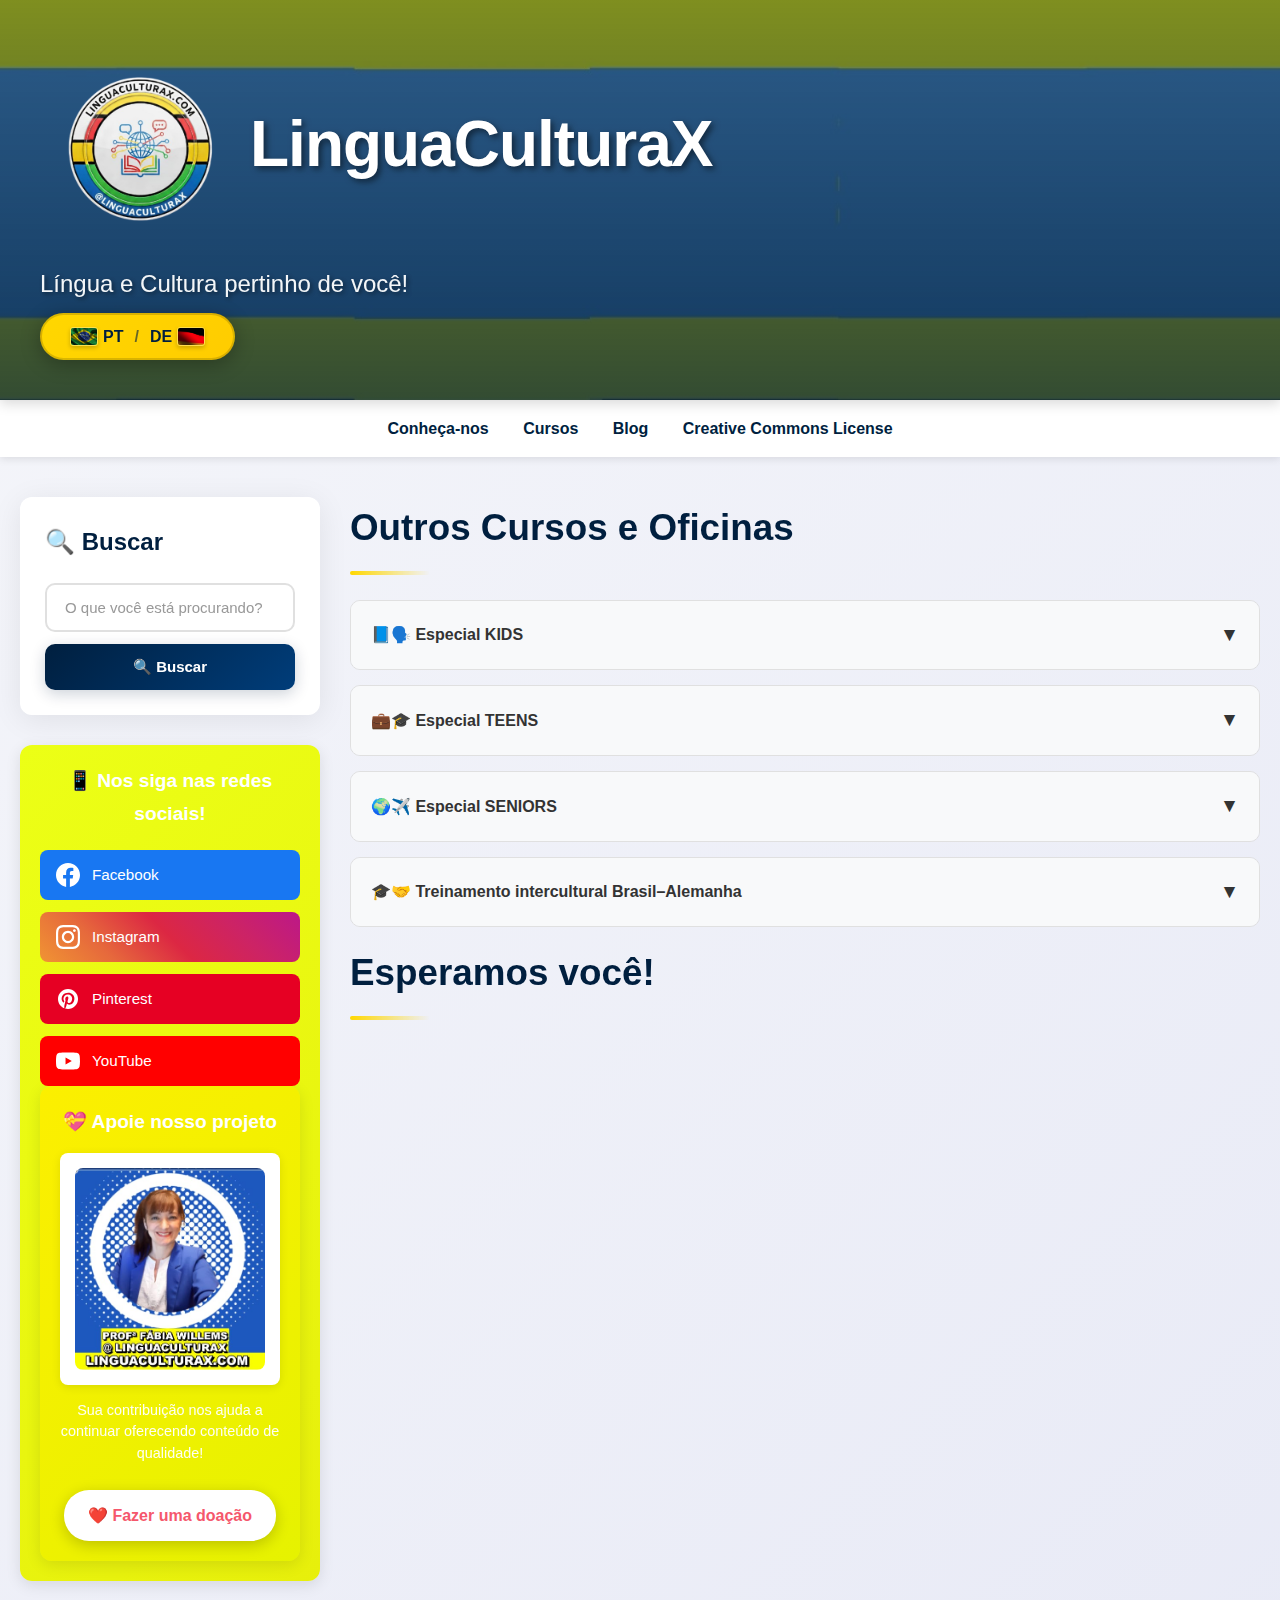
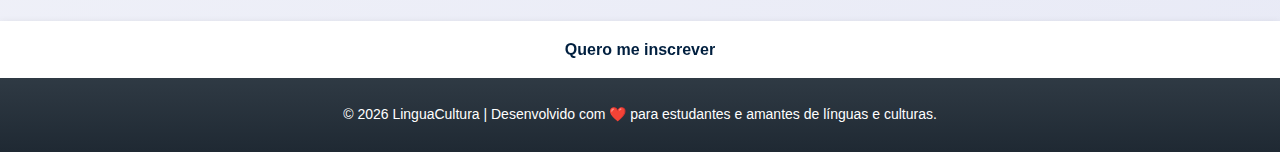
<file: outroscursos.html>
<!doctype html>
<html lang="pt-BR">
  <head>
    <meta charset="UTF-8" />
    <meta name="viewport" content="width=device-width, initial-scale=1.0" />
    <title>LinguaCultura | Alemão e Cultura</title>
    <link rel="stylesheet" href="style.css" />
  </head>
  <body>
    <header class="header-cover">
      <!-- Imagem de capa de fundo -->
      <img
        src="imagens/capapes.jpeg"
        alt="Pessoas aprendendo"
        class="cover-bg-image"
      />

      <!-- Overlay escuro -->
      <div class="cover-overlay"></div>

      <!-- Conteúdo do header -->
      <div class="header-content">
        <div class="header-info">
          <h1>
            <img
              src="imagens/logoslinguacultarax.png"
              alt="logo"
              style="
                width: 200px;
                height: 200px;
                vertical-align: middle;
                margin-right: 10px;
                border-radius: 100%;
              "
            />LinguaCulturaX
          </h1>
          <p>Língua e Cultura pertinho de você!</p>
        </div>

        <div class="header-buttons">
          <button class="language-toggle" onclick="toggleLanguage()">
            <div class="flag-container">
              <img
                id="flag-br"
                src="imagens/bandeira-brasil.gif"
                alt="Brasil"
                class="flag-icon"
              />
              <span id="emoji-br" class="flag-emoji">🇧🇷</span>
              <span>PT</span>
            </div>
            <span class="separator">/</span>
            <div class="flag-container">
              <span>DE</span>
              <img
                id="flag-de"
                src="imagens/bandeira-alemanha.gif"
                alt="Alemanha"
                class="flag-icon"
              />
              <span id="emoji-de" class="flag-emoji">🇩🇪</span>
            </div>
          </button>
        </div>
      </div>
    </header>

    <nav>
      <a href="perfil/perfil.html">Conheça-nos</a>
      <a href="alemao-para-lusofonos.html">Cursos</a>
      <a href="meublog/index.html">Blog</a>
      <a href="licenca-creative-commons.html">Creative Commons License</a>
    </nav>

    <div class="content-wrapper">
      <!-- SIDEBAR DE BUSCA À ESQUERDA -->
      <aside class="sidebar-search">
        <div class="sidebar-sticky-container">
          <div class="search-sticky">
            <h3>🔍 Buscar</h3>
            <div class="search-box-container">
              <input
                type="text"
                id="searchInput"
                class="search-input"
                placeholder="O que você está procurando?"
              />
              <button
                id="searchButton"
                class="search-btn"
                onclick="performSearch()"
              >
                🔍 Buscar
              </button>
            </div>
            <div id="searchResults" class="search-results-sidebar"></div>
          </div>

          <div class="redes">
            <h3>📱 Nos siga nas redes sociais!</h3>
            <div class="social-links">
               <div class="social-links">
              <a
                href="https://www.facebook.com/linguaculturax/"
                target="_blank"
                class="social-btn facebook"
              >
                <svg
                  width="24"
                  height="24"
                  viewBox="0 0 24 24"
                  fill="currentColor"
                >
                  <path
                    d="M24 12.073c0-6.627-5.373-12-12-12s-12 5.373-12 12c0 5.99 4.388 10.954 10.125 11.854v-8.385H7.078v-3.47h3.047V9.43c0-3.007 1.792-4.669 4.533-4.669 1.312 0 2.686.235 2.686.235v2.953H15.83c-1.491 0-1.956.925-1.956 1.874v2.25h3.328l-.532 3.47h-2.796v8.385C19.612 23.027 24 18.062 24 12.073z"
                  />
                </svg>
                Facebook
              </a>

              <a
                href="https://www.instagram.com/linguaculturax/"
                target="_blank"
                class="social-btn instagram"
              >
                <svg
                  width="24"
                  height="24"
                  viewBox="0 0 24 24"
                  fill="currentColor"
                >
                  <path
                    d="M12 2.163c3.204 0 3.584.012 4.85.07 3.252.148 4.771 1.691 4.919 4.919.058 1.265.069 1.645.069 4.849 0 3.205-.012 3.584-.069 4.849-.149 3.225-1.664 4.771-4.919 4.919-1.266.058-1.644.07-4.85.07-3.204 0-3.584-.012-4.849-.07-3.26-.149-4.771-1.699-4.919-4.92-.058-1.265-.07-1.644-.07-4.849 0-3.204.013-3.583.07-4.849.149-3.227 1.664-4.771 4.919-4.919 1.266-.057 1.645-.069 4.849-.069zm0-2.163c-3.259 0-3.667.014-4.947.072-4.358.2-6.78 2.618-6.98 6.98-.059 1.281-.073 1.689-.073 4.948 0 3.259.014 3.668.072 4.948.2 4.358 2.618 6.78 6.98 6.98 1.281.058 1.689.072 4.948.072 3.259 0 3.668-.014 4.948-.072 4.354-.2 6.782-2.618 6.979-6.98.059-1.28.073-1.689.073-4.948 0-3.259-.014-3.667-.072-4.947-.196-4.354-2.617-6.78-6.979-6.98-1.281-.059-1.69-.073-4.949-.073zm0 5.838c-3.403 0-6.162 2.759-6.162 6.162s2.759 6.163 6.162 6.163 6.162-2.759 6.162-6.163c0-3.403-2.759-6.162-6.162-6.162zm0 10.162c-2.209 0-4-1.79-4-4 0-2.209 1.791-4 4-4s4 1.791 4 4c0 2.21-1.791 4-4 4zm6.406-11.845c-.796 0-1.441.645-1.441 1.44s.645 1.44 1.441 1.44c.795 0 1.439-.645 1.439-1.44s-.644-1.44-1.439-1.44z"
                  />
                </svg>
                Instagram
              </a>

              <a
                href="https://www.pinterest.com/linguaculturax/"
                target="_blank"
                class="social-btn pinterest"
              >
                <svg
                  width="24"
                  height="24"
                  viewBox="0 0 24 24"
                  fill="currentColor"
                  xmlns="http://www.w3.org/2000/svg"
                >
                  <path
                    d="M12 2C6.477 2 2 6.477 2 12c0 4.237 2.64 7.853 6.366 9.313-.088-.79-.167-2.005.035-2.867.183-.785 1.176-4.996 1.176-4.996s-.3-.6-.3-1.486c0-1.392.807-2.432 1.812-2.432.855 0 1.268.642 1.268 1.41 0 .86-.548 2.145-.83 3.335-.236.996.5 1.808 1.48 1.808 1.776 0 3.14-1.872 3.14-4.574 0-2.39-1.718-4.062-4.17-4.062-2.84 0-4.508 2.13-4.508 4.33 0 .858.33 1.778.743 2.278a.3.3 0 0 1 .07.287c-.077.315-.25.995-.283 1.135-.044.184-.145.224-.335.135-1.252-.582-2.034-2.41-2.034-3.876 0-3.156 2.293-6.054 6.61-6.054 3.47 0 6.166 2.472 6.166 5.78 0 3.447-2.17 6.22-5.183 6.22-1.012 0-1.964-.525-2.288-1.145l-.622 2.37c-.225.868-.834 1.958-1.243 2.624.938.29 1.93.447 2.964.447 5.523 0 10-4.477 10-10S17.523 2 12 2z"
                  />
                </svg>
                Pinterest
              </a>

              <a
                href="https://www.youtube.com/@linguaculturax"
                target="_blank"
                class="social-btn youtube"
              >
                <svg
                  width="24"
                  height="24"
                  viewBox="0 0 24 24"
                  fill="currentColor"
                >
                  <path
                    d="M23.498 6.186a3.016 3.016 0 0 0-2.122-2.136C19.505 3.545 12 3.545 12 3.545s-7.505 0-9.377.505A3.017 3.017 0 0 0 .502 6.186C0 8.07 0 12 0 12s0 3.93.502 5.814a3.016 3.016 0 0 0 2.122 2.136c1.871.505 9.376.505 9.376.505s7.505 0 9.377-.505a3.015 3.015 0 0 0 2.122-2.136C24 15.93 24 12 24 12s0-3.93-.502-5.814zM9.545 15.568V8.432L15.818 12l-6.273 3.568z"
                  />
                </svg>
                YouTube
              </a>
            </div>
          </div>


          <div class="doacoes">
            <h3>💝 Apoie nosso projeto</h3>
            <div class="donation-image">
              <img src="imagens/donation1.jpeg" alt="QR Code para doação" />
            </div>
            <p>
              Sua contribuição nos ajuda a continuar oferecendo conteúdo de
              qualidade!
            </p>
            <a
              href="pagina-de-doacoes.html"
              class="donation-btn"
              target="_blank"
            >
              ❤️ Fazer uma doação
            </a>
          </div>
        </div>
      </aside>
    <main>

      <section id="conteudo">
          <h2>Outros Cursos e Oficinas</h2>
          <ul class="expandable-list">
            <li class="expandable-item">
              <div class="expandable-header" onclick="toggleExpand(this)">
                <span>📘🗣️ Especial KIDS</span>
                <span class="expandable-icon">▼</span>
              </div>
              <div class="expandable-content">
                <div class="image-highlight">
                  <img src="imagens/imagensoutros.jpg" alt="Imagem destaque LinguaCulturaX"
                  style="width: 100%;
                    max-width: 1055px;
                    height: 220px;
                    object-fit: cover;
                    border-radius: 12px;">
                </div><br><br>
                <p>
                  Seus filhos pequenos precisam se divertir aprendendo. 
                  Oferecemos acompanhamento escolar, Oficinas de Leitura, desenho, pintura, artesanato, contação de história, brincadeiras e joguinhos, 
                  além de aulas de Português, 
                  Alemão e Espanhol integradas se lhe agradar.
                </p>
              </div>
            </li>
            <li class="expandable-item">
              <div class="expandable-header" onclick="toggleExpand(this)">
                <span>💼🎓 Especial TEENS</span>
                <span class="expandable-icon">▼</span>
              </div>
              <div class="expandable-content">
                <div class="image-highlight">
                  <img src="imagens/TEENS.jpg" alt="Imagem destaque LinguaCulturaX" 
                    style="width: 100%;
                    max-width: 1055px;
                    height: 220px;
                    object-fit: cover;
                    border-radius: 12px;">
                </div><br><br>
                <p>
                  Para seus filhos adolescentes oferecemos Cursos de Português e Alemão, 
                  além de Técnicas de Estudo e Memorização que podem ajudar a turbinar o aprendizado em todas as materias, 
                  diminuindo assim o stress na escola. Também ajudamos nas apresentações de seminários e 
                  trabalhos escolares que precisam de pesquisas na internet e devem ser digitalizados ou apresentados online.
                </p>
              </div>
            </li>
            <li class="expandable-item">
              <div class="expandable-header" onclick="toggleExpand(this)">
                <span>🌍✈️ Especial SENIORS</span>
                <span class="expandable-icon">▼</span>
              </div>
              <div class="expandable-content">
                <div class="image-highlight">
                  <img src="imagens/SENIORS.jpg" alt="Imagem destaque LinguaCulturaX"
                  style="width: 100%;
                    max-width: 1055px;
                    height: 220px;
                    object-fit: cover;
                    border-radius: 12px;">
                </div><br><br>
                <p>
                  Finalmente chegou o tempo de aprender coisas novas e turbinar a memória. 
                  Escolha um de nossos Cursos Especiais para adultos e para a Terceira Idade! 
                  Oferecemos cursos de Português e Alemão para Viagens e Espanhol para Iniciantes, além de Curso de Informática Básica. 
                  Neste último, aprenda a usar um computador ou um celular. 
                  Veja como pode usar alguns aplicativos, por exemplo, o Whatsapp. 
                  Aprenda a mandar mensagens, fotos, vídeos, áudios e sua localização numa situação de emergência para um familiar, 
                  a ambulância ou a polícia para que possam lhe encontrar mais rápido e lhe socorrer.
                </p>
              </div>
            </li>
            <li class="expandable-item">
              <div class="expandable-header" onclick="toggleExpand(this)">
                <span>🎓🤝 Treinamento intercultural Brasil–Alemanha</span>
                <span class="expandable-icon">▼</span>
              </div>
              <div class="expandable-content">
                <div class="image-highlight">
                  <img src="imagens/intercultural.png" alt="Imagem destaque LinguaCulturaX"
                  style="width: 100%;
                    max-width: 1055px;
                    height: 220px;
                    object-fit: cover;
                    border-radius: 12px;">
                </div><br><br>
                <p>
                  Professora ainda vai mandar o texto para essa sessão...
                </p>
              </div>
            </li>
          </ul>
        </section>
        <section>
          <h2>Esperamos você!</h2>
        </section>
      </main>
    </div>
    <nav>
            <a href="inscricao.html" class="btn-inscricao">
              Quero me inscrever
            </a>
          </nav>
    </main>
    <script src="script.js"></script>
    <footer class="site-footer">
      <div class="footer-inner">
        © 2026 LinguaCultura | Desenvolvido com ❤️ para estudantes e amantes de
        línguas e culturas.
      </div>
    </footer>
  </body>
</html>
</file>
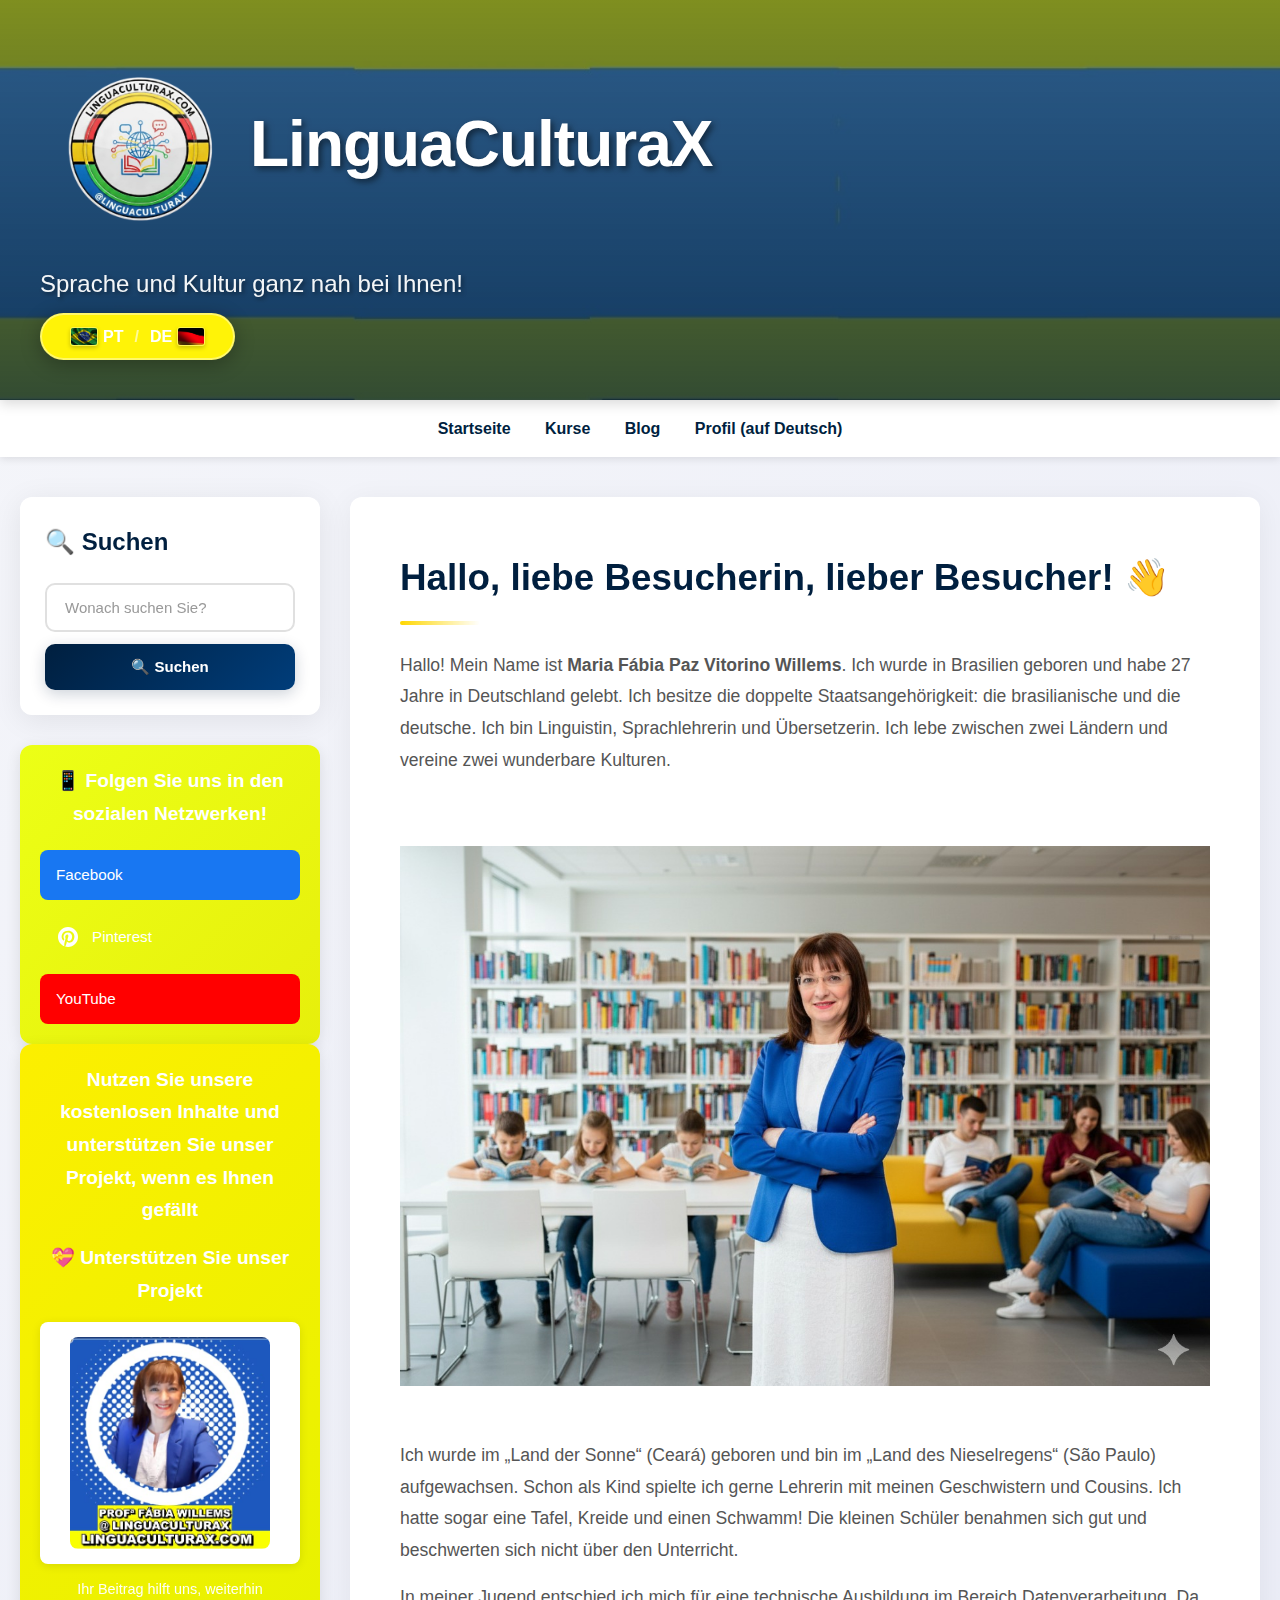
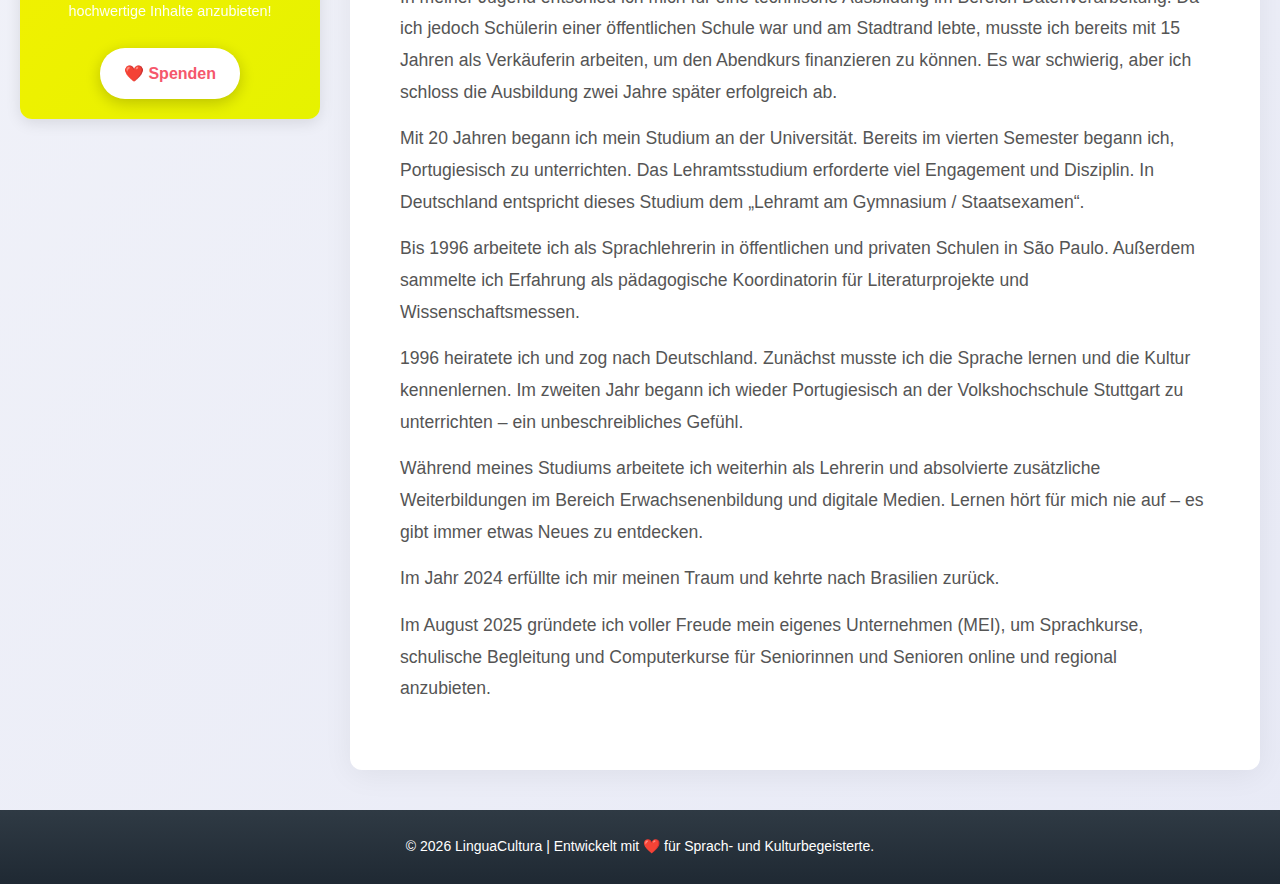
<file: perfil/perfilemde.html>
<!doctype html>
<html lang="pt-BR">
  <head>
    <meta charset="UTF-8" />
    <meta name="viewport" content="width=device-width, initial-scale=1.0" />
    <title>LinguaculturaX</title>
    <link rel="icon" href="../imagens/logoslinguacultarax.ico" sizes="any" />
    <link
      rel="icon"
      href="../imagens/logoslinguacultarax.ico"
      type="image/svg+xml"
    />
    <link rel="apple-touch-icon" href="../imagens/logoslinguacultarax.png" />

    <link rel="stylesheet" href="styleperfis.css" />
  </head>
  <body>
    <header class="header-cover">
      <!-- Imagem de capa de fundo -->
      <img
        src="../imagens/capapes.jpeg"
        alt="Lernende Menschen"
        class="cover-bg-image"
      />

      <!-- Overlay escuro -->
      <div class="cover-overlay"></div>

      <!-- Conteúdo do header -->
      <div class="header-content">
        <div class="header-info">
          <h1>
            <img
              src="../imagens/logoslinguacultarax.png"
              alt="Logo"
              style="
                width: 200px;
                height: 200px;
                vertical-align: middle;
                margin-right: 10px;
                border-radius: 100%;
              "
            />LinguaCulturaX
          </h1>
          <p>Sprache und Kultur ganz nah bei Ihnen!</p>
        </div>

        <div class="header-buttons">
          <button class="language-toggle" onclick="toggleLanguage()">
            <div class="flag-container">
              <img
                id="flag-br"
                src="../imagens/bandeira-brasil.gif"
                alt="Brasilien"
                class="flag-icon"
              />
              <span id="emoji-br" class="flag-emoji">🇧🇷</span>
              <span>PT</span>
            </div>
            <span class="separator">/</span>
            <div class="flag-container">
              <span>DE</span>
              <img
                id="flag-de"
                src="../imagens/bandeira-alemanha.gif"
                alt="Deutschland"
                class="flag-icon"
              />
              <span id="emoji-de" class="flag-emoji">🇩🇪</span>
            </div>
          </button>
        </div>
      </div>
    </header>

    <nav>
      <a href="../index.html">Startseite</a>
      <a href="../alemao-para-lusofonos.html">Kurse</a>
      <a href="/meublog/index1.html">Blog</a>
      <a href="perfilemde.html">Profil (auf Deutsch)</a>
    </nav>

    <div class="content-wrapper">
      <!-- SIDEBAR DE BUSCA À ESQUERDA -->
      <aside class="sidebar-search">
        <div class="sidebar-sticky-container">
          <div class="search-sticky">
            <h3>🔍 Suchen</h3>
            <div class="search-box-container">
              <input
                type="text"
                id="searchInput"
                class="search-input"
                placeholder="Wonach suchen Sie?"
              />
              <button
                id="searchButton"
                class="search-btn"
                onclick="performSearch()"
              >
                🔍 Suchen
              </button>
            </div>
            <div id="searchResults" class="search-results-sidebar"></div>
          </div>

          <div class="redes">
            <h3>📱 Folgen Sie uns in den sozialen Netzwerken!</h3>
            <div class="social-links">
              <a
                href="https://facebook.com/suapagina"
                target="_blank"
                class="social-btn facebook"
              >
                Facebook
              </a>

              <a
                href="https://www.pinterest.com/linguaculturax/"
                target="_blank"
                class="social-btn pinterest"
              >
                <svg
                  width="24"
                  height="24"
                  viewBox="0 0 24 24"
                  fill="currentColor"
                  xmlns="http://www.w3.org/2000/svg"
                >
                  <path
                    d="M12 2C6.477 2 2 6.477 2 12c0 4.237 2.64 7.853 6.366 9.313-.088-.79-.167-2.005.035-2.867.183-.785 1.176-4.996 1.176-4.996s-.3-.6-.3-1.486c0-1.392.807-2.432 1.812-2.432.855 0 1.268.642 1.268 1.41 0 .86-.548 2.145-.83 3.335-.236.996.5 1.808 1.48 1.808 1.776 0 3.14-1.872 3.14-4.574 0-2.39-1.718-4.062-4.17-4.062-2.84 0-4.508 2.13-4.508 4.33 0 .858.33 1.778.743 2.278a.3.3 0 0 1 .07.287c-.077.315-.25.995-.283 1.135-.044.184-.145.224-.335.135-1.252-.582-2.034-2.41-2.034-3.876 0-3.156 2.293-6.054 6.61-6.054 3.47 0 6.166 2.472 6.166 5.78 0 3.447-2.17 6.22-5.183 6.22-1.012 0-1.964-.525-2.288-1.145l-.622 2.37c-.225.868-.834 1.958-1.243 2.624.938.29 1.93.447 2.964.447 5.523 0 10-4.477 10-10S17.523 2 12 2z"
                  />
                </svg>
                Pinterest
              </a>

              <a
                href="https://youtube.com/suacanal"
                target="_blank"
                class="social-btn youtube"
              >
                YouTube
              </a>
            </div>
          </div>

          <div class="doacoes">
            <h3>
              Nutzen Sie unsere kostenlosen Inhalte und unterstützen Sie unser
              Projekt, wenn es Ihnen gefällt
            </h3>
            <h3>💝 Unterstützen Sie unser Projekt</h3>
            <div class="donation-image">
              <img src="../imagens/donation1.jpeg" alt="QR-Code für Spenden" />
            </div>
            <p>
              Ihr Beitrag hilft uns, weiterhin hochwertige Inhalte anzubieten!
            </p>
            <a
              href="pagina-de-doacoes.html"
              class="donation-btn"
              target="_blank"
            >
              ❤️ Spenden
            </a>
          </div>
        </div>
      </aside>

      <!-- CONTEÚDO PRINCIPAL -->
      <main class="main-content">
        <section id="boasvindas">
          <h2>Hallo, liebe Besucherin, lieber Besucher! 👋</h2>
          <p>
            Hallo! Mein Name ist
            <strong>Maria Fábia Paz Vitorino Willems</strong>. Ich wurde in
            Brasilien geboren und habe 27 Jahre in Deutschland gelebt. Ich
            besitze die doppelte Staatsangehörigkeit: die brasilianische und die
            deutsche. Ich bin Linguistin, Sprachlehrerin und Übersetzerin. Ich
            lebe zwischen zwei Ländern und vereine zwei wunderbare Kulturen.
          </p>

          <br /><br />

          <div>
            <img
              src="../imagens/perfilfabiawillems.jpeg"
              alt=""
              class="perfil-imagem"
            />
          </div>

          <br /><br />

          <p>
            Ich wurde im „Land der Sonne“ (Ceará) geboren und bin im „Land des
            Nieselregens“ (São Paulo) aufgewachsen. Schon als Kind spielte ich
            gerne Lehrerin mit meinen Geschwistern und Cousins. Ich hatte sogar
            eine Tafel, Kreide und einen Schwamm! Die kleinen Schüler benahmen
            sich gut und beschwerten sich nicht über den Unterricht.
          </p>

          <p>
            In meiner Jugend entschied ich mich für eine technische Ausbildung
            im Bereich Datenverarbeitung. Da ich jedoch Schülerin einer
            öffentlichen Schule war und am Stadtrand lebte, musste ich bereits
            mit 15 Jahren als Verkäuferin arbeiten, um den Abendkurs finanzieren
            zu können. Es war schwierig, aber ich schloss die Ausbildung zwei
            Jahre später erfolgreich ab.
          </p>

          <p>
            Mit 20 Jahren begann ich mein Studium an der Universität. Bereits im
            vierten Semester begann ich, Portugiesisch zu unterrichten. Das
            Lehramtsstudium erforderte viel Engagement und Disziplin. In
            Deutschland entspricht dieses Studium dem „Lehramt am Gymnasium /
            Staatsexamen“.
          </p>

          <p>
            Bis 1996 arbeitete ich als Sprachlehrerin in öffentlichen und
            privaten Schulen in São Paulo. Außerdem sammelte ich Erfahrung als
            pädagogische Koordinatorin für Literaturprojekte und
            Wissenschaftsmessen.
          </p>

          <p>
            1996 heiratete ich und zog nach Deutschland. Zunächst musste ich die
            Sprache lernen und die Kultur kennenlernen. Im zweiten Jahr begann
            ich wieder Portugiesisch an der Volkshochschule Stuttgart zu
            unterrichten – ein unbeschreibliches Gefühl.
          </p>

          <p>
            Während meines Studiums arbeitete ich weiterhin als Lehrerin und
            absolvierte zusätzliche Weiterbildungen im Bereich
            Erwachsenenbildung und digitale Medien. Lernen hört für mich nie auf
            – es gibt immer etwas Neues zu entdecken.
          </p>

          <p>
            Im Jahr 2024 erfüllte ich mir meinen Traum und kehrte nach Brasilien
            zurück.
          </p>

          <p>
            Im August 2025 gründete ich voller Freude mein eigenes Unternehmen
            (MEI), um Sprachkurse, schulische Begleitung und Computerkurse für
            Seniorinnen und Senioren online und regional anzubieten.
          </p>
        </section>
      </main>
    </div>

    <footer class="site-footer">
      <div class="footer-inner">
        © 2026 LinguaCultura | Entwickelt mit ❤️ für Sprach- und
        Kulturbegeisterte.
      </div>
    </footer>

    <script src="scriptperfil.js"></script>
  </body>
</html>
</file>
<file: style.css>
/* Reset e Variáveis */
:root {
  --primary: #001f3f;
  --secondary: #003d7a;
  --accent: #ffd700;
  --light: #f5f6fa;
  --dark: #2f3640;
  --text: #333;
  --border-radius: 12px;
  --transition: all 0.3s cubic-bezier(0.4, 0, 0.2, 1);
}

* {
  margin: 0;
  padding: 0;
  box-sizing: border-box;
}

body {
  font-family:
    "Segoe UI",
    "Inter",
    -apple-system,
    BlinkMacSystemFont,
    sans-serif;
  background: linear-gradient(135deg, var(--light) 0%, #e8eaf6 100%);
  color: var(--text);
  line-height: 1.7;
  overflow-x: hidden;
}

/* Header estilo capa do Facebook - SIMPLIFICADO */
.header-cover {
  position: relative;
  width: 100%;
  height: 400px;
  background: linear-gradient(135deg, var(--primary) 0%, var(--secondary) 100%);
  overflow: hidden;
  box-shadow: 0 4px 12px rgba(0, 0, 0, 0.15);
}

/* Imagem de fundo */
.cover-bg-image {
  position: absolute;
  top: 0;
  left: 0;
  width: 100%;
  height: 100%;
  object-fit: cover;
  object-position: center;
  z-index: 0;
}

/* Overlay escuro */
.cover-overlay {
  position: absolute;
  top: 0;
  left: 0;
  width: 100%;
  height: 100%;
  background: linear-gradient(
    to bottom,
    rgba(0, 31, 63, 0.5) 0%,
    rgba(0, 31, 63, 0.8) 100%
  );
  z-index: 1;
}

/* Conteúdo do header */
.header-content {
  position: relative;
  z-index: 2;
  height: 100%;
  max-width: 1400px;
  margin: 0 auto;
  padding: 40px;
  display: flex;
  flex-direction: column;
  justify-content: space-between;
  color: white;
}

/* Informações do título */
.header-info {
  flex: 1;
  display: flex;
  flex-direction: column;
  justify-content: center;
  animation: fadeInDown 0.8s ease-out;
}

.header-info h1 {
  font-size: 4rem;
  font-weight: 700;
  letter-spacing: -1px;
  margin-bottom: 15px;
  text-shadow: 3px 3px 6px rgba(0, 0, 0, 0.5);
  line-height: 1.2;
}

.header-info p {
  font-size: 1.5rem;
  font-weight: 300;
  opacity: 0.95;
  text-shadow: 2px 2px 4px rgba(0, 0, 0, 0.5);
}

/* Container para os botões */
.header-buttons {
  display: flex;
  gap: 15px;
  justify-content: flex-start;
  align-items: center;
  flex-wrap: wrap;
  animation: fadeInUp 0.8s ease-out 0.4s backwards;
}

/* Botão de idioma */
.language-toggle {
  padding: 12px 28px;
  border: 2px solid rgba(255, 255, 255, 0.4);
  border-radius: 50px;
  background: rgba(0, 31, 63, 0.6);
  backdrop-filter: blur(15px);
  color: white;
  font-weight: 600;
  font-size: 16px;
  cursor: pointer;
  transition: var(--transition);
  box-shadow: 0 4px 20px rgba(0, 0, 0, 0.3);
  display: inline-flex;
  align-items: center;
  gap: 8px;
}

.language-toggle:hover {
  transform: translateY(-3px);
  background: rgba(0, 31, 63, 0.8);
  border-color: rgba(255, 255, 255, 0.7);
  box-shadow: 0 8px 30px rgba(0, 0, 0, 0.4);
}

.language-toggle:active {
  transform: translateY(-1px);
}

.flag-container {
  display: inline-flex;
  align-items: center;
  gap: 5px;
}

.flag-icon {
  width: 28px;
  height: 19px;
  object-fit: cover;
  border-radius: 3px;
  border: 1px solid rgba(255, 255, 255, 0.3);
  display: inline-block;
  box-shadow: 0 2px 4px rgba(0, 0, 0, 0.2);
}

.flag-emoji {
  font-size: 1.4em;
  line-height: 1;
  display: none;
}

.separator {
  opacity: 0.6;
  margin: 0 3px;
}

/* Navegação */
nav {
  background: #fff;
  box-shadow: 0 2px 8px rgba(0, 0, 0, 0.1);
  padding: 15px;
  text-align: center;
}

nav a {
  margin: 0 15px;
  font-weight: 600;
  color: var(--primary);
  text-decoration: none;
  position: relative;
  transition: var(--transition);
}

nav a:hover {
  color: var(--accent);
}

nav a::after {
  content: "";
  position: absolute;
  bottom: -5px;
  left: 0;
  width: 0;
  height: 2px;
  background: var(--accent);
  transition: width 0.3s ease;
}

nav a:hover::after {
  width: 100%;
}

/* Restante do CSS continua igual... (sidebar, conteúdo, etc) */

/* Layout com sidebar */
.content-wrapper {
  display: flex;
  max-width: 1400px;
  margin: 0 auto;
  gap: 30px;
  padding: 40px 20px;
  align-items: flex-start;
}

/* Sidebar de busca à esquerda */
.sidebar-search {
  width: 300px;
  flex-shrink: 0;
}

.search-sticky {
  position: sticky;
  top: 20px;
  background: white;
  border-radius: var(--border-radius);
  padding: 25px;
  box-shadow: 0 5px 30px rgba(0, 0, 0, 0.08);
  animation: fadeIn 0.8s ease-out;
}

.search-sticky h3 {
  color: var(--primary);
  font-size: 1.5rem;
  margin-bottom: 20px;
  font-weight: 700;
  display: flex;
  align-items: center;
  gap: 8px;
}

.search-box-container {
  display: flex;
  flex-direction: column;
  gap: 12px;
}

.search-input {
  width: 100%;
  padding: 14px 18px;
  font-size: 15px;
  border: 2px solid #e0e0e0;
  border-radius: 10px;
  outline: none;
  transition: var(--transition);
  font-family: inherit;
}

.search-input:focus {
  border-color: var(--accent);
  box-shadow: 0 0 0 3px rgba(255, 215, 0, 0.1);
}

.search-input::placeholder {
  color: #999;
}

.search-btn {
  width: 100%;
  padding: 14px 20px;
  background: linear-gradient(135deg, var(--primary), var(--secondary));
  color: white;
  border: none;
  border-radius: 10px;
  font-weight: 700;
  font-size: 15px;
  cursor: pointer;
  transition: var(--transition);
  box-shadow: 0 4px 15px rgba(0, 31, 63, 0.2);
}

.search-btn:hover {
  transform: translateY(-2px);
  box-shadow: 0 6px 20px rgba(0, 31, 63, 0.3);
}

.search-btn:active {
  transform: translateY(0);
}

/* Resultados da busca na sidebar */
.search-results-sidebar {
  margin-top: 20px;
  max-height: 500px;
  overflow-y: auto;
  display: none;
}

.search-results-sidebar.active {
  display: block;
  animation: slideDown 0.3s ease-out;
}

.results-list {
  list-style: none;
  padding: 0;
  margin: 0;
}

.result-item {
  padding: 15px;
  margin-bottom: 10px;
  background: var(--light);
  border-radius: 8px;
  cursor: pointer;
  transition: var(--transition);
  border-left: 3px solid transparent;
}

.result-item:hover {
  background: #e8eaf6;
  border-left-color: var(--accent);
  transform: translateX(5px);
}

.result-item h3 {
  margin: 0 0 8px 0;
  font-size: 16px;
  color: var(--primary);
  font-weight: 700;
}

.result-item p {
  margin: 0;
  font-size: 13px;
  color: #666;
  line-height: 1.5;
}

.no-results {
  padding: 20px;
  text-align: center;
  color: #999;
  font-style: italic;
  font-size: 14px;
}

/* Scrollbar para resultados */
.search-results-sidebar::-webkit-scrollbar {
  width: 6px;
}

.search-results-sidebar::-webkit-scrollbar-track {
  background: #f1f1f1;
  border-radius: 10px;
}

.search-results-sidebar::-webkit-scrollbar-thumb {
  background: var(--accent);
  border-radius: 10px;
}

.search-results-sidebar::-webkit-scrollbar-thumb:hover {
  background: #ffc700;
}

/* Conteúdo principal */
.main-content {
  flex: 1;
  min-width: 0;
}

.main-content section {
  margin: 0 0 40px 0;
  padding: 50px;
  background: white;
  border-radius: var(--border-radius);
  box-shadow: 0 5px 30px rgba(0, 0, 0, 0.06);
  transition: var(--transition);
  animation: fadeIn 0.8s ease-out;
}

.main-content section:last-child {
  margin-bottom: 0;
}

.main-content section:hover {
  box-shadow: 0 10px 40px rgba(0, 0, 0, 0.1);
  transform: translateY(-5px);
}

section h2 {
  color: var(--primary);
  margin-bottom: 25px;
  font-size: 2.3rem;
  font-weight: 700;
  position: relative;
  padding-bottom: 15px;
}

section h2::after {
  content: "";
  position: absolute;
  bottom: 0;
  left: 0;
  width: 80px;
  height: 4px;
  background: linear-gradient(90deg, var(--accent), transparent);
  border-radius: 2px;
}

section p {
  font-size: 1.1rem;
  line-height: 1.8;
  color: #555;
  margin-bottom: 15px;
}

.dica-box {
  margin-top: 20px;
  padding: 15px;
  background: var(--light);
  border-radius: 8px;
  border-left: 4px solid var(--accent);
}

/* Estilos para itens expansíveis */
.expandable-list {
  list-style: none;
  padding: 0;
}

.expandable-item {
  margin-bottom: 15px;
  border: 1px solid #e0e0e0;
  border-radius: 10px;
  overflow: hidden;
  transition: all 0.3s ease;
  background: white;
}

.expandable-item:hover {
  border-color: var(--accent);
  box-shadow: 0 4px 15px rgba(0, 0, 0, 0.1);
}

.expandable-header {
  padding: 18px 20px;
  cursor: pointer;
  background: #f8f9fa;
  display: flex;
  justify-content: space-between;
  align-items: center;
  user-select: none;
  transition: all 0.3s ease;
  font-weight: 600;
}

.expandable-header:hover {
  background: #e9ecef;
}

.expandable-header.active {
  background: var(--accent);
  color: var(--dark);
}

.expandable-icon {
  font-size: 1.2em;
  transition: transform 0.3s ease;
  font-weight: bold;
}

.expandable-header.active .expandable-icon {
  transform: rotate(180deg);
}

.expandable-content {
  max-height: 0;
  overflow: hidden;
  transition:
    max-height 0.4s ease,
    padding 0.4s ease;
  padding: 0 20px;
  background: white;
}

.expandable-content.active {
  max-height: 600px;
  padding: 20px;
  border-top: 1px solid #e0e0e0;
}

.expandable-content p {
  margin: 0;
  line-height: 1.7;
  color: #444;
  font-size: 1rem;
}

/* Botões de cursos */
.botoes-cursos {
  margin-top: 25px;
  display: flex;
  flex-wrap: wrap;
  gap: 15px;
}

.btn-curso {
  display: inline-block;
  padding: 15px 30px;
  background: linear-gradient(135deg, var(--primary), var(--secondary));
  color: white;
  text-decoration: none;
  font-weight: 600;
  border-radius: 10px;
  transition: var(--transition);
  box-shadow: 0 4px 15px rgba(0, 31, 63, 0.2);
}

.btn-curso:hover {
  transform: translateY(-3px);
  box-shadow: 0 8px 25px rgba(0, 31, 63, 0.3);
}

.btn-curso:active {
  transform: translateY(-1px);
}

/* Footer */
/* Footer – largura total real */

.site-footer {
  width: 100%;
  background: linear-gradient(180deg, #2f3a44, #1f2933);
  padding: 25px 0;
}

.footer-inner {
  max-width: 1400px;
  margin: 0 auto;
  padding: 0 40px;
  text-align: center;
  color: #fff;
  font-size: 14px;
}

@media (max-width: 768px) {
  .footer-inner {
    padding: 0 20px;
    font-size: 13px;
  }
}

/* Animações */
@keyframes fadeInDown {
  from {
    opacity: 0;
    transform: translateY(-30px);
  }
  to {
    opacity: 1;
    transform: translateY(0);
  }
}

@keyframes fadeInUp {
  from {
    opacity: 0;
    transform: translateY(30px);
  }
  to {
    opacity: 1;
    transform: translateY(0);
  }
}

@keyframes fadeIn {
  from {
    opacity: 0;
  }
  to {
    opacity: 1;
  }
}

@keyframes slideDown {
  from {
    opacity: 0;
    transform: translateY(-20px);
  }
  to {
    opacity: 1;
    transform: translateY(0);
  }
}

/* Responsivo */
@media (max-width: 1024px) {
  .content-wrapper {
    flex-direction: column;
  }

  .sidebar-search {
    width: 100%;
  }

  .search-sticky {
    position: relative;
    top: 0;
  }

  .search-box-container {
    flex-direction: row;
  }

  .search-input {
    flex: 1;
  }

  .search-btn {
    width: auto;
    padding: 14px 30px;
  }

  .header-cover {
    height: 350px;
  }

  .header-content {
    padding: 30px;
  }

  .header-info h1 {
    font-size: 3rem;
  }

  .header-info p {
    font-size: 1.3rem;
  }
}

@media (max-width: 768px) {
  .header-cover {
    height: 320px;
  }

  .header-content {
    padding: 25px 20px;
  }

  .header-info {
    text-align: center;
  }

  .header-info h1 {
    font-size: 2.5rem;
  }

  .header-info p {
    font-size: 1.1rem;
  }

  .header-buttons {
    justify-content: center;
  }

  .language-toggle {
    font-size: 14px;
    padding: 10px 20px;
    gap: 6px;
  }

  .flag-icon {
    width: 24px;
    height: 16px;
  }

  .content-wrapper {
    padding: 20px 15px;
  }

  .search-sticky {
    padding: 20px;
  }

  .search-box-container {
    flex-direction: column;
  }

  .search-btn {
    width: 100%;
  }

  .main-content section {
    padding: 30px 20px;
  }

  section h2 {
    font-size: 1.8rem;
  }

  .expandable-header {
    padding: 15px;
  }

  .expandable-content.active {
    padding: 15px;
  }
}

@media (max-width: 480px) {
  .header-cover {
    height: 280px;
  }

  .header-content {
    padding: 20px 15px;
  }

  .header-info h1 {
    font-size: 2rem;
  }

  .header-info p {
    font-size: 1rem;
  }
}

/* Estilos para seção de redes sociais */
.redes {
  margin-top: 30px;
  padding: 20px;
  background: linear-gradient(135deg, #ecff16 0%, #e7ef0b 100%);
  border-radius: 12px;
  box-shadow: 0 4px 15px rgba(0, 0, 0, 0.1);
}

.redes h3 {
  color: white;
  text-align: center;
  margin-bottom: 20px;
  font-size: 1.2rem;
}

.social-links {
  display: flex;
  flex-direction: column;
  gap: 12px;
}

.social-btn {
  display: flex;
  align-items: center;
  gap: 12px;
  padding: 12px 16px;
  border-radius: 8px;
  text-decoration: none;
  color: white;
  font-weight: 500;
  transition: all 0.3s ease;
  font-size: 0.95rem;
}

.social-btn:hover {
  transform: translateX(5px);
  box-shadow: 0 4px 12px rgba(0, 0, 0, 0.2);
}

.social-btn.facebook {
  background: #1877f2;
}

.social-btn.instagram {
  background: linear-gradient(
    45deg,
    #f09433 0%,
    #e6683c 25%,
    #dc2743 50%,
    #cc2366 75%,
    #bc1888 100%
  );
}

.social-btn.pinterest {
  background: #e60023;
}

.social-btn.youtube {
  background: #ff0000;
}

/* Seção de doações */
.doacoes {
  padding: 20px;
  background: linear-gradient(135deg, #fcef00 0%, #e6f200 100%);
  border-radius: 12px;
  box-shadow: 0 4px 15px rgba(0, 0, 0, 0.1);
  text-align: center;
}

.doacoes h3 {
  color: white;
  margin-bottom: 15px;
  font-size: 1.2rem;
  font-weight: 700;
}

.donation-image {
  width: 100%;
  margin: 15px 0;
  background: white;
  border-radius: 8px;
  padding: 15px;
  box-shadow: 0 2px 10px rgba(0, 0, 0, 0.1);
}

.donation-image img {
  width: 100%;
  height: auto;
  max-width: 200px;
  border-radius: 8px;
  display: block;
  margin: 0 auto;
}

.doacoes p {
  color: white;
  font-size: 0.9rem;
  line-height: 1.5;
  margin: 15px 0;
  opacity: 0.95;
}

.donation-btn {
  display: inline-block;
  padding: 12px 24px;
  background: white;
  color: #f5576c;
  text-decoration: none;
  font-weight: 700;
  border-radius: 25px;
  transition: all 0.3s ease;
  box-shadow: 0 4px 15px rgba(0, 0, 0, 0.2);
  margin-top: 10px;
}

.donation-btn:hover {
  transform: translateY(-3px);
  box-shadow: 0 6px 20px rgba(0, 0, 0, 0.3);
  background: #fff5f5;
}

.donation-btn:active {
  transform: translateY(-1px);
}

/* ===============================
   CORREÇÃO GLOBAL DE IMAGENS
   (sem alterar HTML)
   =============================== */

/* Regra base para TODAS as imagens do conteúdo */
.main-content img {
  max-width: 100%;
  height: auto;
  display: block;
  margin: 25px auto;
  border-radius: 14px;
  box-shadow: 0 6px 25px rgba(0, 0, 0, 0.12);
}

/* Imagens muito largas não estouram o layout */
.main-content img {
  object-fit: contain;
}

/* Caso a imagem venha sozinha (fora de section) */
.main-content > img {
  max-width: 90%;
}

/* Segurança extra contra imagens "invisíveis" */
img {
  visibility: visible;
  opacity: 1;
}

/* Botão de idioma com fundo amarelo */
.language-toggle {
  background: linear-gradient(135deg, #ffd700, #ffcc00);
  color: #001f3f; /* azul escuro pra manter contraste */
  border-color: rgba(0, 0, 0, 0.15);
}

/* Hover mantendo o amarelo mais forte */
.language-toggle:hover {
  background: linear-gradient(135deg, #ffcc00, #ffb700);
  color: #001f3f;
}

/* Botão de chamada para o blog */
.cta-blog {
  text-align: center;
  margin: 30px 0 10px;
}

.btn-blog {
  display: inline-block;
  padding: 16px 36px;
  background: linear-gradient(135deg, #ffd700, #ffcc00);
  color: #001f3f;
  font-weight: 700;
  font-size: 1.1rem;
  text-decoration: none;
  border-radius: 40px;
  box-shadow: 0 6px 20px rgba(0, 0, 0, 0.15);
  transition: all 0.3s ease;
}

.btn-blog:hover {
  transform: translateY(-3px);
  box-shadow: 0 10px 28px rgba(0, 0, 0, 0.25);
  background: linear-gradient(135deg, #ffcc00, #ffb700);
}

.btn-blog:active {
  transform: translateY(-1px);
}
.metodo-img {
  display: block;
  width: 100%;
  max-width: 420px; /* ajuste se quiser maior ou menor */
  margin: 24px auto; /* centraliza */
  border-radius: 16px;
}
.metodo {
  text-align: center;
}

.metodo-img {
  display: block;
  margin: 30px auto 10px;
  max-width: 420px;
  width: 100%;
  height: auto;
  border-radius: 16px;
  box-shadow: 0 6px 25px rgba(0, 0, 0, 0.12);
  position: relative;
}

/* Linha decorativa igual ao h2 */
.metodo-img::after {
  content: "";
  display: block;
  margin: 18px auto 0;
  width: 80px;
  height: 4px;
  background: linear-gradient(90deg, var(--accent), transparent);
  border-radius: 2px;
}
</file>
<file: perfil/styleperfis.css>
/* Reset e Variáveis */
:root {
  --primary: #001f3f;
  --secondary: #003d7a;
  --accent: #ffd700;
  --light: #f5f6fa;
  --dark: #2f3640;
  --text: #333;
  --border-radius: 12px;
  --transition: all 0.3s cubic-bezier(0.4, 0, 0.2, 1);
}

* {
  margin: 0;
  padding: 0;
  box-sizing: border-box;
}

body {
  font-family:
    "Segoe UI",
    "Inter",
    -apple-system,
    BlinkMacSystemFont,
    sans-serif;
  background: linear-gradient(135deg, var(--light) 0%, #e8eaf6 100%);
  color: var(--text);
  line-height: 1.7;
  overflow-x: hidden;
}

/* Header estilo capa do Facebook - SIMPLIFICADO */
.header-cover {
  position: relative;
  width: 100%;
  height: 400px;
  background: linear-gradient(135deg, var(--primary) 0%, var(--secondary) 100%);
  overflow: hidden;
  box-shadow: 0 4px 12px rgba(0, 0, 0, 0.15);
}

/* Imagem de fundo */
.cover-bg-image {
  position: absolute;
  top: 0;
  left: 0;
  width: 100%;
  height: 100%;
  object-fit: cover;
  object-position: center;
  z-index: 0;
}

/* Overlay escuro */
.cover-overlay {
  position: absolute;
  top: 0;
  left: 0;
  width: 100%;
  height: 100%;
  background: linear-gradient(
    to bottom,
    rgba(0, 31, 63, 0.5) 0%,
    rgba(0, 31, 63, 0.8) 100%
  );
  z-index: 1;
}

/* Conteúdo do header */
.header-content {
  position: relative;
  z-index: 2;
  height: 100%;
  max-width: 1400px;
  margin: 0 auto;
  padding: 40px;
  display: flex;
  flex-direction: column;
  justify-content: space-between;
  color: white;
}

/* Informações do título */
.header-info {
  flex: 1;
  display: flex;
  flex-direction: column;
  justify-content: center;
  animation: fadeInDown 0.8s ease-out;
}

.header-info h1 {
  font-size: 4rem;
  font-weight: 700;
  letter-spacing: -1px;
  margin-bottom: 15px;
  text-shadow: 3px 3px 6px rgba(0, 0, 0, 0.5);
  line-height: 1.2;
}

.header-info p {
  font-size: 1.5rem;
  font-weight: 300;
  opacity: 0.95;
  text-shadow: 2px 2px 4px rgba(0, 0, 0, 0.5);
}

/* Container para os botões */
.header-buttons {
  display: flex;
  gap: 15px;
  justify-content: flex-start;
  align-items: center;
  flex-wrap: wrap;
  animation: fadeInUp 0.8s ease-out 0.4s backwards;
}

/* Botão de idioma */
.language-toggle {
  padding: 12px 28px;
  border: 2px solid rgba(255, 255, 255, 0.4);
  border-radius: 50px;
  background: rgb(255, 243, 7);
  backdrop-filter: blur(15px);
  color: white;
  font-weight: 600;
  font-size: 16px;
  cursor: pointer;
  transition: var(--transition);
  box-shadow: 0 4px 20px rgba(0, 0, 0, 0.3);
  display: inline-flex;
  align-items: center;
  gap: 8px;
}

.language-toggle:hover {
  transform: translateY(-3px);
  background: rgba(0, 31, 63, 0.8);
  border-color: rgba(255, 255, 255, 0.7);
  box-shadow: 0 8px 30px rgba(0, 0, 0, 0.4);
}

.language-toggle:active {
  transform: translateY(-1px);
}

.flag-container {
  display: inline-flex;
  align-items: center;
  gap: 5px;
}

.flag-icon {
  width: 28px;
  height: 19px;
  object-fit: cover;
  border-radius: 3px;
  border: 1px solid rgba(255, 255, 255, 0.3);
  display: inline-block;
  box-shadow: 0 2px 4px rgba(0, 0, 0, 0.2);
}

.flag-emoji {
  font-size: 1.4em;
  line-height: 1;
  display: none;
}

.separator {
  opacity: 0.6;
  margin: 0 3px;
}

/* Navegação */
nav {
  background: #fff;
  box-shadow: 0 2px 8px rgba(0, 0, 0, 0.1);
  padding: 15px;
  text-align: center;
}

nav a {
  margin: 0 15px;
  font-weight: 600;
  color: var(--primary);
  text-decoration: none;
  position: relative;
  transition: var(--transition);
}

nav a:hover {
  color: var(--accent);
}

nav a::after {
  content: "";
  position: absolute;
  bottom: -5px;
  left: 0;
  width: 0;
  height: 2px;
  background: var(--accent);
  transition: width 0.3s ease;
}

nav a:hover::after {
  width: 100%;
}

/* Restante do CSS continua igual... (sidebar, conteúdo, etc) */

/* Layout com sidebar */
.content-wrapper {
  display: flex;
  max-width: 1400px;
  margin: 0 auto;
  gap: 30px;
  padding: 40px 20px;
  align-items: flex-start;
}

/* Sidebar de busca à esquerda */
.sidebar-search {
  width: 300px;
  flex-shrink: 0;
}

.search-sticky {
  position: sticky;
  top: 20px;
  background: white;
  border-radius: var(--border-radius);
  padding: 25px;
  box-shadow: 0 5px 30px rgba(0, 0, 0, 0.08);
  animation: fadeIn 0.8s ease-out;
}

.search-sticky h3 {
  color: var(--primary);
  font-size: 1.5rem;
  margin-bottom: 20px;
  font-weight: 700;
  display: flex;
  align-items: center;
  gap: 8px;
}

.search-box-container {
  display: flex;
  flex-direction: column;
  gap: 12px;
}

.search-input {
  width: 100%;
  padding: 14px 18px;
  font-size: 15px;
  border: 2px solid #e0e0e0;
  border-radius: 10px;
  outline: none;
  transition: var(--transition);
  font-family: inherit;
}

.search-input:focus {
  border-color: var(--accent);
  box-shadow: 0 0 0 3px rgba(255, 215, 0, 0.1);
}

.search-input::placeholder {
  color: #999;
}

.search-btn {
  width: 100%;
  padding: 14px 20px;
  background: linear-gradient(135deg, var(--primary), var(--secondary));
  color: white;
  border: none;
  border-radius: 10px;
  font-weight: 700;
  font-size: 15px;
  cursor: pointer;
  transition: var(--transition);
  box-shadow: 0 4px 15px rgba(0, 31, 63, 0.2);
}

.search-btn:hover {
  transform: translateY(-2px);
  box-shadow: 0 6px 20px rgba(0, 31, 63, 0.3);
}

.search-btn:active {
  transform: translateY(0);
}

/* Resultados da busca na sidebar */
.search-results-sidebar {
  margin-top: 20px;
  max-height: 500px;
  overflow-y: auto;
  display: none;
}

.search-results-sidebar.active {
  display: block;
  animation: slideDown 0.3s ease-out;
}

.results-list {
  list-style: none;
  padding: 0;
  margin: 0;
}

.result-item {
  padding: 15px;
  margin-bottom: 10px;
  background: var(--light);
  border-radius: 8px;
  cursor: pointer;
  transition: var(--transition);
  border-left: 3px solid transparent;
}

.result-item:hover {
  background: #e8eaf6;
  border-left-color: var(--accent);
  transform: translateX(5px);
}

.result-item h3 {
  margin: 0 0 8px 0;
  font-size: 16px;
  color: var(--primary);
  font-weight: 700;
}

.result-item p {
  margin: 0;
  font-size: 13px;
  color: #666;
  line-height: 1.5;
}

.no-results {
  padding: 20px;
  text-align: center;
  color: #999;
  font-style: italic;
  font-size: 14px;
}

/* Scrollbar para resultados */
.search-results-sidebar::-webkit-scrollbar {
  width: 6px;
}

.search-results-sidebar::-webkit-scrollbar-track {
  background: #f1f1f1;
  border-radius: 10px;
}

.search-results-sidebar::-webkit-scrollbar-thumb {
  background: var(--accent);
  border-radius: 10px;
}

.search-results-sidebar::-webkit-scrollbar-thumb:hover {
  background: #ffc700;
}

/* Conteúdo principal */
.main-content {
  flex: 1;
  min-width: 0;
}

.main-content section {
  margin: 0 0 40px 0;
  padding: 50px;
  background: white;
  border-radius: var(--border-radius);
  box-shadow: 0 5px 30px rgba(0, 0, 0, 0.06);
  transition: var(--transition);
  animation: fadeIn 0.8s ease-out;
}

.main-content section:last-child {
  margin-bottom: 0;
}

.main-content section:hover {
  box-shadow: 0 10px 40px rgba(0, 0, 0, 0.1);
  transform: translateY(-5px);
}

section h2 {
  color: var(--primary);
  margin-bottom: 25px;
  font-size: 2.3rem;
  font-weight: 700;
  position: relative;
  padding-bottom: 15px;
}

section h2::after {
  content: "";
  position: absolute;
  bottom: 0;
  left: 0;
  width: 80px;
  height: 4px;
  background: linear-gradient(90deg, var(--accent), transparent);
  border-radius: 2px;
}

section p {
  font-size: 1.1rem;
  line-height: 1.8;
  color: #555;
  margin-bottom: 15px;
}

.dica-box {
  margin-top: 20px;
  padding: 15px;
  background: var(--light);
  border-radius: 8px;
  border-left: 4px solid var(--accent);
}

/* Estilos para itens expansíveis */
.expandable-list {
  list-style: none;
  padding: 0;
}

.expandable-item {
  margin-bottom: 15px;
  border: 1px solid #e0e0e0;
  border-radius: 10px;
  overflow: hidden;
  transition: all 0.3s ease;
  background: white;
}

.expandable-item:hover {
  border-color: var(--accent);
  box-shadow: 0 4px 15px rgba(0, 0, 0, 0.1);
}

.expandable-header {
  padding: 18px 20px;
  cursor: pointer;
  background: #f8f9fa;
  display: flex;
  justify-content: space-between;
  align-items: center;
  user-select: none;
  transition: all 0.3s ease;
  font-weight: 600;
}

.expandable-header:hover {
  background: #e9ecef;
}

.expandable-header.active {
  background: var(--accent);
  color: var(--dark);
}

.expandable-icon {
  font-size: 1.2em;
  transition: transform 0.3s ease;
  font-weight: bold;
}

.expandable-header.active .expandable-icon {
  transform: rotate(180deg);
}

.expandable-content {
  max-height: 0;
  overflow: hidden;
  transition:
    max-height 0.4s ease,
    padding 0.4s ease;
  padding: 0 20px;
  background: white;
}

.expandable-content.active {
  max-height: 600px;
  padding: 20px;
  border-top: 1px solid #e0e0e0;
}

.expandable-content p {
  margin: 0;
  line-height: 1.7;
  color: #444;
  font-size: 1rem;
}

/* Botões de cursos */
.botoes-cursos {
  margin-top: 25px;
  display: flex;
  flex-wrap: wrap;
  gap: 15px;
}

.btn-curso {
  display: inline-block;
  padding: 15px 30px;
  background: linear-gradient(135deg, var(--primary), var(--secondary));
  color: white;
  text-decoration: none;
  font-weight: 600;
  border-radius: 10px;
  transition: var(--transition);
  box-shadow: 0 4px 15px rgba(0, 31, 63, 0.2);
}

.btn-curso:hover {
  transform: translateY(-3px);
  box-shadow: 0 8px 25px rgba(0, 31, 63, 0.3);
}

.btn-curso:active {
  transform: translateY(-1px);
}

/* Footer */

/* Footer – solução limpa */

.site-footer {
  width: 100%;
  background: linear-gradient(180deg, #2f3a44, #1f2933);
  padding: 25px 0;
}

.footer-inner {
  max-width: 1400px;
  margin: 0 auto;
  padding: 0 40px;
  text-align: center;
  color: #fff;
  font-size: 14px;
}

/* Animações */
@keyframes fadeInDown {
  from {
    opacity: 0;
    transform: translateY(-30px);
  }
  to {
    opacity: 1;
    transform: translateY(0);
  }
}

@keyframes fadeInUp {
  from {
    opacity: 0;
    transform: translateY(30px);
  }
  to {
    opacity: 1;
    transform: translateY(0);
  }
}

@keyframes fadeIn {
  from {
    opacity: 0;
  }
  to {
    opacity: 1;
  }
}

@keyframes slideDown {
  from {
    opacity: 0;
    transform: translateY(-20px);
  }
  to {
    opacity: 1;
    transform: translateY(0);
  }
}

/* Responsivo */
@media (max-width: 1024px) {
  .content-wrapper {
    flex-direction: column;
  }

  .sidebar-search {
    width: 100%;
  }

  .search-sticky {
    position: relative;
    top: 0;
  }

  .search-box-container {
    flex-direction: row;
  }

  .search-input {
    flex: 1;
  }

  .search-btn {
    width: auto;
    padding: 14px 30px;
  }

  .header-cover {
    height: 350px;
  }

  .header-content {
    padding: 30px;
  }

  .header-info h1 {
    font-size: 3rem;
  }

  .header-info p {
    font-size: 1.3rem;
  }
}

@media (max-width: 768px) {
  .header-cover {
    height: 320px;
  }

  .header-content {
    padding: 25px 20px;
  }

  .header-info {
    text-align: center;
  }

  .header-info h1 {
    font-size: 2.5rem;
  }

  .header-info p {
    font-size: 1.1rem;
  }

  .header-buttons {
    justify-content: center;
  }

  .language-toggle {
    font-size: 14px;
    padding: 10px 20px;
    gap: 6px;
  }

  .flag-icon {
    width: 24px;
    height: 16px;
  }

  .content-wrapper {
    padding: 20px 15px;
  }

  .search-sticky {
    padding: 20px;
  }

  .search-box-container {
    flex-direction: column;
  }

  .search-btn {
    width: 100%;
  }

  .main-content section {
    padding: 30px 20px;
  }

  section h2 {
    font-size: 1.8rem;
  }

  .expandable-header {
    padding: 15px;
  }

  .expandable-content.active {
    padding: 15px;
  }
}

@media (max-width: 480px) {
  .header-cover {
    height: 280px;
  }

  .header-content {
    padding: 20px 15px;
  }

  .header-info h1 {
    font-size: 2rem;
  }

  .header-info p {
    font-size: 1rem;
  }
}

/* Estilos para seção de redes sociais */
.redes {
  margin-top: 30px;
  padding: 20px;
  background: linear-gradient(135deg, #ecff16 0%, #e7ef0b 100%);
  border-radius: 12px;
  box-shadow: 0 4px 15px rgba(0, 0, 0, 0.1);
}

.redes h3 {
  color: white;
  text-align: center;
  margin-bottom: 20px;
  font-size: 1.2rem;
}

.social-links {
  display: flex;
  flex-direction: column;
  gap: 12px;
}

.social-btn {
  display: flex;
  align-items: center;
  gap: 12px;
  padding: 12px 16px;
  border-radius: 8px;
  text-decoration: none;
  color: white;
  font-weight: 500;
  transition: all 0.3s ease;
  font-size: 0.95rem;
}

.social-btn:hover {
  transform: translateX(5px);
  box-shadow: 0 4px 12px rgba(0, 0, 0, 0.2);
}

.social-btn.facebook {
  background: #1877f2;
}

.social-btn.instagram {
  background: linear-gradient(
    45deg,
    #f09433 0%,
    #e6683c 25%,
    #dc2743 50%,
    #cc2366 75%,
    #bc1888 100%
  );
}

.social-btn.twitter {
  background: #000000;
}

.social-btn.youtube {
  background: #ff0000;
}

/* Seção de doações */
.doacoes {
  padding: 20px;
  background: linear-gradient(135deg, #fcef00 0%, #e6f200 100%);
  border-radius: 12px;
  box-shadow: 0 4px 15px rgba(0, 0, 0, 0.1);
  text-align: center;
}

.doacoes h3 {
  color: white;
  margin-bottom: 15px;
  font-size: 1.2rem;
  font-weight: 700;
}

.donation-image {
  width: 100%;
  margin: 15px 0;
  background: white;
  border-radius: 8px;
  padding: 15px;
  box-shadow: 0 2px 10px rgba(0, 0, 0, 0.1);
}

.donation-image img {
  width: 100%;
  height: auto;
  max-width: 200px;
  border-radius: 8px;
  display: block;
  margin: 0 auto;
}

.doacoes p {
  color: white;
  font-size: 0.9rem;
  line-height: 1.5;
  margin: 15px 0;
  opacity: 0.95;
}

.donation-btn {
  display: inline-block;
  padding: 12px 24px;
  background: white;
  color: #f5576c;
  text-decoration: none;
  font-weight: 700;
  border-radius: 25px;
  transition: all 0.3s ease;
  box-shadow: 0 4px 15px rgba(0, 0, 0, 0.2);
  margin-top: 10px;
}

.donation-btn:hover {
  transform: translateY(-3px);
  box-shadow: 0 6px 20px rgba(0, 0, 0, 0.3);
  background: #fff5f5;
}

.donation-btn:active {
  transform: translateY(-1px);
}

.perfil-imagem {
  display: block;
  margin: 0 auto;
  max-width: 500px; /* ajuste aqui */
}

.desafios-imagem {
  display: block;
  margin: 0 auto;
  max-width: 300px; /* ajuste aqui */
  width: 100%;
  height: auto;
}
/* =========================
   CARROSSEL ISOLADO
   ========================= */

.cx-carousel {
  position: relative;
  width: 100%;
  max-width: 900px; /* ajuste se quiser */
  margin: 0 auto;
  overflow: hidden;
  border-radius: 12px;
}

.cx-carousel-track {
  display: flex;
  transition: transform 0.5s ease-in-out;
}

.cx-slide {
  min-width: 100%;
  box-sizing: border-box;
}

.cx-slide {
  display: flex;
  justify-content: center;
  align-items: center;
  padding: 20px 0; /* dá respiro visual */
}

.cx-slide img {
  max-width: 420px; /* controle real do tamanho */
  width: 100%;
  height: auto;
  object-fit: contain;
}

/* =========================
   CARROSSEL DE FOTOS
   ========================= */

.ph-carousel {
  width: 100%;
  max-width: 1100px;
  margin: 40px auto;
  overflow: hidden;
  border-radius: 16px;
}

.ph-track {
  display: flex;
  transition: transform 0.6s ease;
}

.ph-slide {
  min-width: 100%;
  height: 420px; /* altura padrão de galeria */
}

.ph-slide img {
  width: 100%;
  height: 100%;
  object-fit: cover; /* aqui PODE, são fotos */
  display: block;
}

.image-wrapper {
  width: 100%;
  max-width: 100%;
  height: 420px; /* altura do espaço vermelho */
  background: #f5f5f5; /* opcional (fundo neutro) */
  border-radius: 12px;
  overflow: hidden;

  display: flex;
  align-items: center;
  justify-content: center;
}

.image-wrapper img {
  max-width: 100%;
  max-height: 100%;
  object-fit: contain; /* 🔥 ESSENCIAL */
  display: block;
}

.main-content img {
  width: 100%;
  max-width: 100%;
  height: auto;
  display: block;
}
</file>
